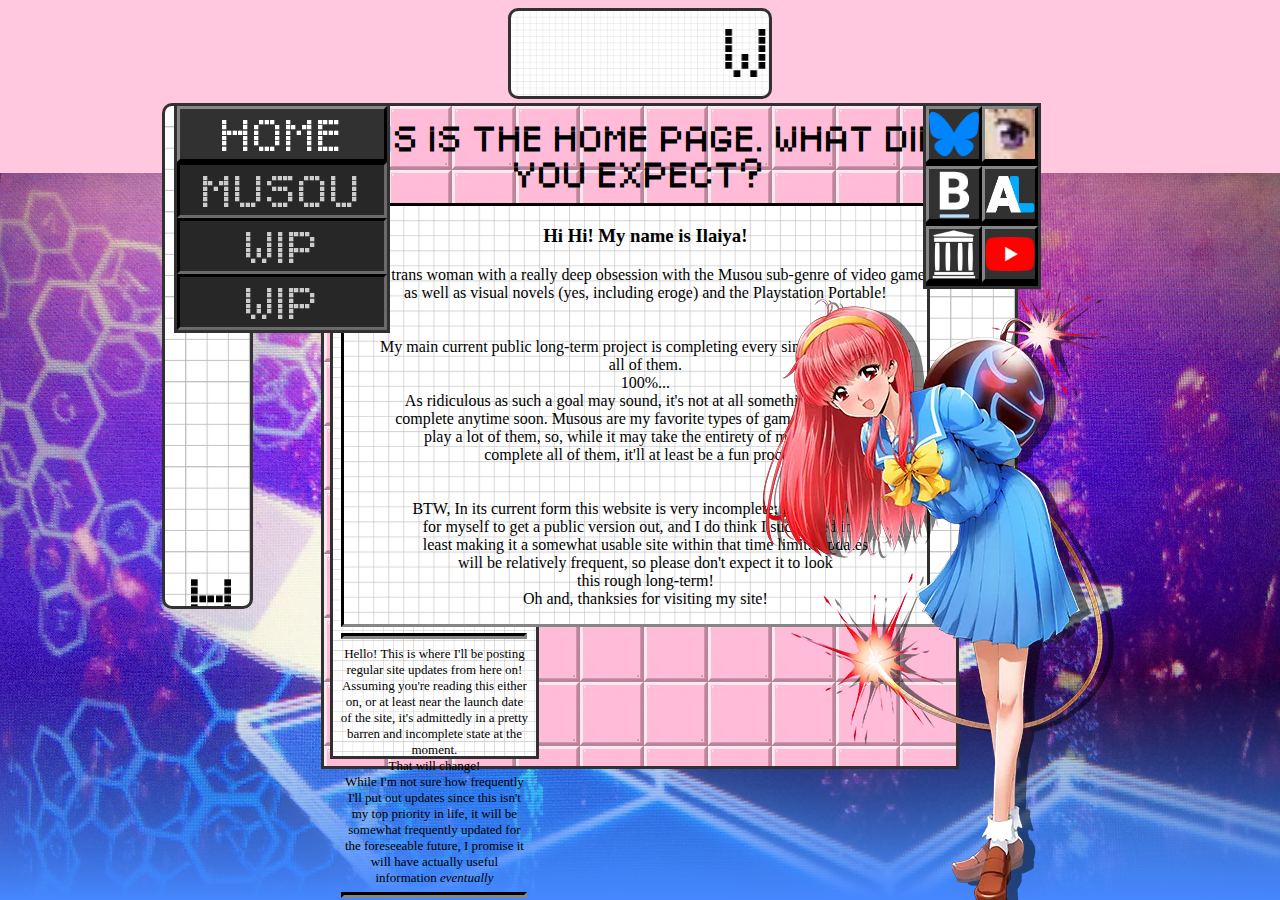
<file: index.html>
<!doctype html>
<html>
    <head>
        <meta charset="utf-8">
        <meta name="author" content="Ilaiya">
        <meta name="description" content="Welcome to my rotting, maggot-infested hive where I speak way too over-verbosely about silly hack & slash video games!">
        <meta name="keywords" content="Musou, Dynasty Warriors, Big Zam, Insect-Human Hybrid Clothing Mending Tutorials, Umineko no Naku Koro ni Episode 3 Banquet of the Golden Witch Spoilers">
        <meta name="viewport" content="width=device-width, initial-scale=1.0">
        <title>Ilaiya Rotting</title>
        <link rel="icon" type="image/ico" href="images/digimon-dot-3ds-vgmuseumcom.ico">
        <link rel="stylesheet" href="css/styles.css">
    </head>

    <body>
        <header>
            <marquee class="marquee" 
            behavior="scroll" 
            direction="left" 
            height="60px" 
            hspace="500px">Warning! Warning! Under Constant Construction! Please Watch Your Step and Make Sure Not to Step on Any Stray Bricks!</marquee>
        </header>

        <main>
            <div class="sidebar"> <!--This is the sidebar and it's content-->
                <ol>
                    <a href="index"><li id="sidebar-active">Home</li></a>
                    <a href="musou"><li>Musou</li></a>
                    <a href="images/magilou.webp"><li>WIP</li></a>
                    <a href="images/magilou.webp"><li>WIP</li></a>
                </ol>
            </div>

            <div class="sidebar-right"> <!--This is the RIGHT sidebar and its content-->
                <ol>
                    <li><a href="https://bsky.app/profile/ilaiyarotted.com" target="_blank"><img src="images/bluesky-icon.webp" width="35px"></a></li>
                    <li><a href="https://backloggd.com/u/Ilaiya/" target="_blank"><img src="images/backloggd-icon.webp" width="35px"></a></li>
                    <li><a href="https://archive.org/details/@ilaiyayaya" target="_blank"><img src="images/internet-archive-icon.webp" width="35px"></a></li>
                    <li><a href="https://vndb.org/u224402/ulist?vnlist=1" target="_blank"><img src="images/vndb-icon.webp" width="35px"></a></li>
                    <li><a href="https://anilist.co/user/Ilaiya/" target="_blank"><img src="images/anilist-icon.webp" width="35px"></a></li>
                    <li><a href="https://www.youtube.com/@Gurren5632" target="_blank"><img src="images/youtube-icon.webp" width="35px"></a></li>
                    <!--<li><a href="https://www.twitch.tv/ilaiyayaya" target="_blank"><img src="images/twitch-icon.webp" width="35px"></a></li>-->
                </ol>
            </div>

            <div class="main-text"> <!--This is just the text in the center are of the site-->
                <h2>This Is The Home Page. What Did You Expect?</h2><!--Make this an image later-->
                <div id="main-text-paragraph-right">
                    <h3>Hi Hi! My name is Ilaiya!</h3>
                    <p>
                        I'm a trans woman with a really deep obsession with the Musou sub-genre of video games, as well as visual novels (yes, including eroge) and the Playstation Portable!
                        <br>
                        <br>
                        <br>
                        My main current public long-term project is completing every single Musou game.
                        <br>
                        all of them.
                        <br>
                        100%...
                        <br>
                        As ridiculous as such a goal may sound, it's not at all something I expect to <br>complete anytime soon. Musous are my favorite types of games, and I already <br>play a lot of them, so, while it may take the entirety of my lifespan to <br>complete all of them, it'll at least be a fun process!
                        <br>
                        <br>
                        <br>
                        BTW, In its current form this website is very incomplete; I set a deadline <br>for myself to get a public version out, and I do think I succeeded in at <br>least making it a somewhat usable site within that time limit. Updates <br>will be relatively frequent, so please don't expect it to look <br>this rough long-term!
                        <br>
                        Oh and, thanksies for visiting my site!
                    </p>
                </div>
                
                <!--<div id="main-text-paragraph-right">
                    <marquee>
                        <a href="https://bsky.app/profile/ilaiya.bsky.social" target="_blank"><img src="images/digimon-dot-3ds-vgmuseumcom.webp"></a>
                    </marquee>
                </div>-->

                <div class="scrollbox"> <!--This is specifically for the scrollbox-->
                    <p>
                        <hr>
                        <!--4/1/2025--> Hello! This is where I'll be posting regular site updates from here on! Assuming you're reading this either on, or at least near the launch date of the site, it's admittedly in a pretty barren and incomplete state at the moment.<br>That will change!<br> While I'm not sure how frequently I'll put out updates since this isn't my top priority in life, it will be somewhat frequently updated for the foreseeable future, I promise it will have actually useful information <em>eventually</em><hr>
                    </p>
                </div>
            </div>

            <div> <!--This is just for the vertical marquees-->
                <marquee class="marqueev" id="marqueevleft" behavior="scroll" direction="up">H<br>O<br>M<br>E<br></marquee>
                <marquee class="marqueev" id="marqueevright" behavior="scroll" direction="up">H<br>O<br>M<br>E<br></marquee>
            </div>

            <img id="bomb" src="images/shiori-fujisaki-bombergirl.webp" alt="shiori fujisaki bombergirl">
        </main>
    </body>
</html>
</file>
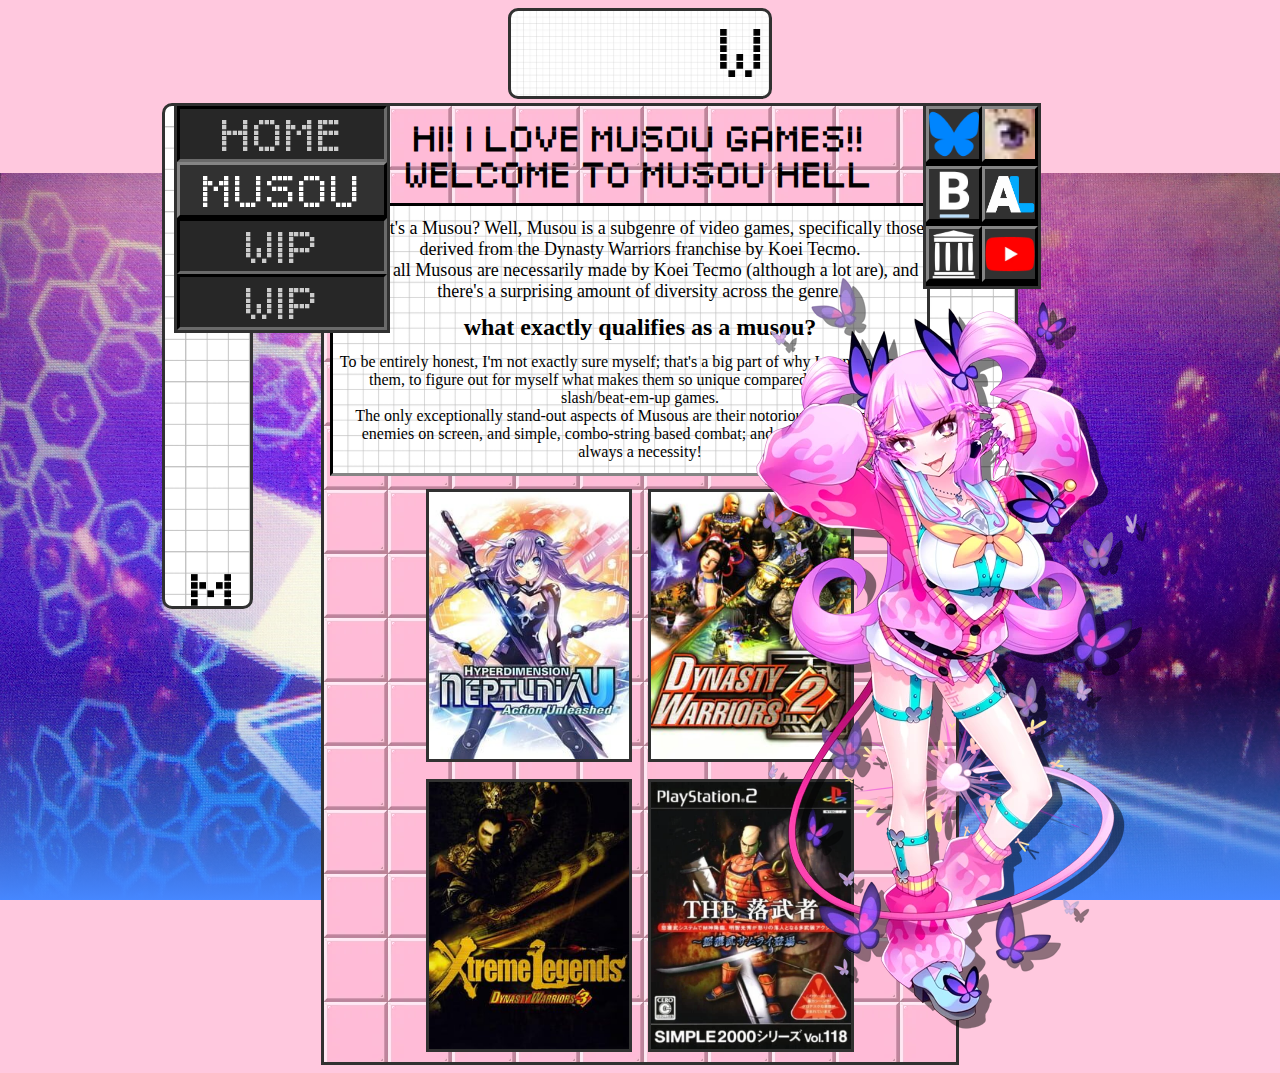
<file: musou.html>
<!doctype html>
<html>
    <head>
        <meta charset="utf-8">
        <meta name="author" content="Ilaiya">
        <meta name="description" content="Welcome to my rotting, maggot-infested hive where I speak way too over-verbosely about silly hack & slash video games!">
        <meta name="keywords" content="Musou, Dynasty Warriors, Big Zam, Insect-Human Hybrid Clothing Mending Tutorials, Umineko no Naku Koro ni Episode 3 Banquet of the Golden Witch Spoilers">
        <meta name="viewport" content="width=device-width, initial-scale=1.0">
        <title>The Musou Pits</title>
        <link rel="icon" type="image/ico" href="images/digimon-dot-3ds-vgmuseumcom.ico">
        <link rel="stylesheet" href="css/styles.css">
    </head>

    <body>
        <header>
            <marquee class="marquee" 
            behavior="scroll" 
            direction="left" 
            height="60px" 
            hspace="500px">Warning! Warning! Under Constant Construction! Please Watch Your Step and Make Sure Not to Step on Any Stray Bricks!</marquee>
        </header>

        <main>
            <div class="sidebar"> <!--This is the sidebar and it's content-->
                <ol>
                    <a href="index"><li>Home</li></a>
                    <a href="musou"><li id="sidebar-active">Musou</li></a>
                    <a href="images/magilou.webp"><li>WIP</li></a>
                    <a href="images/magilou.webp"><li>WIP</li></a>
                </ol>
            </div>

            <div class="sidebar-right"> <!--This is the RIGHT sidebar and its content-->
                <ol>
                    <li><a href="https://bsky.app/profile/ilaiyarotted.com" target="_blank"><img src="images/bluesky-icon.webp" width="35px"></a></li>
                    <li><a href="https://backloggd.com/u/Ilaiya/" target="_blank"><img src="images/backloggd-icon.webp" width="35px"></a></li>
                    <li><a href="https://archive.org/details/@ilaiyayaya" target="_blank"><img src="images/internet-archive-icon.webp" width="35px"></a></li>
                    <li><a href="https://vndb.org/u224402/ulist?vnlist=1" target="_blank"><img src="images/vndb-icon.webp" width="35px"></a></li>
                    <li><a href="https://anilist.co/user/Ilaiya/" target="_blank"><img src="images/anilist-icon.webp" width="35px"></a></li>
                    <li><a href="https://www.youtube.com/@Gurren5632" target="_blank"><img src="images/youtube-icon.webp" width="35px"></a></li>
                    <!--<li><a href="https://www.twitch.tv/ilaiyayaya" target="_blank"><img src="images/twitch-icon.webp" width="35px"></a></li>-->
                </ol>
            </div>

            <div class="main-text"> <!--This is just the text in the center are of the site-->
                <h2>Hi! I Love Musou Games!! Welcome to Musou Hell</h2>
                <div id="main-text-paragraph">
                    <p> What's a Musou? Well, Musou is a subgenre of video games, specifically those derived from the Dynasty Warriors franchise by Koei Tecmo.<br>
                        Not all Musous are necessarily made by Koei Tecmo (although a lot are), and there's a surprising amount of diversity across the genre.
                        <h3>what exactly qualifies as a musou?</h3>
                        To be entirely honest, I'm not exactly sure myself; that's a big part of why I want to play all of them, to figure out for myself what makes them so unique compared to other hack & slash/beat-em-up games.<br>
                        The only exceptionally stand-out aspects of Musous are their notoriously high number of enemies on screen, and simple, combo-string based combat; and even those aren't even always a necessity!
                    </p>
                </div>
                <div class="musou-thumbnail">
                    <a href="images/magilou.webp" target="_blank"><img src="images/musou-neptuniau.webp" alt="Hyperdimension Neptunia U: Action Unleashed"></a></li>
                    <a href="musou-log/dynasty-warriors-2.html"><img src="images/musou-dynastywarriors2.webp" alt="Dynasty Warriors 2"></a></li>
                    <a href="musou-log/dynasty-warriors-3-xtreme-legends.html"><img src="images/musou-dynastywarriors3xl.webp" alt="Dynasty Warriors 3: Xtreme Legends"></a></li>
                    <a href="musou-log/simple2000series-theochimusha.html"><img src="images/musou-theochimusha.webp" alt="Simple 2000 Series Vol. 118: The Ochimusha - Doemu Samurai Toujou"></a></li>
                </div>
            </div>

            <div> <!--This is just for the vertical marquees-->
                <marquee class="marqueev" id="marqueevleft" behavior="scroll" direction="up">M<br>U<br>S<br>O<br>U<br></marquee>
                <marquee class="marqueev" id="marqueevright" behavior="scroll" direction="up">M<br>U<br>S<br>O<br>U<br></marquee>
            </div>

            <img id="bomb" src="images/chiamo-bombergirl.webp" alt="Chiamo Chase Chase Jokers">
        </main>
    </body>
</html>
</file>
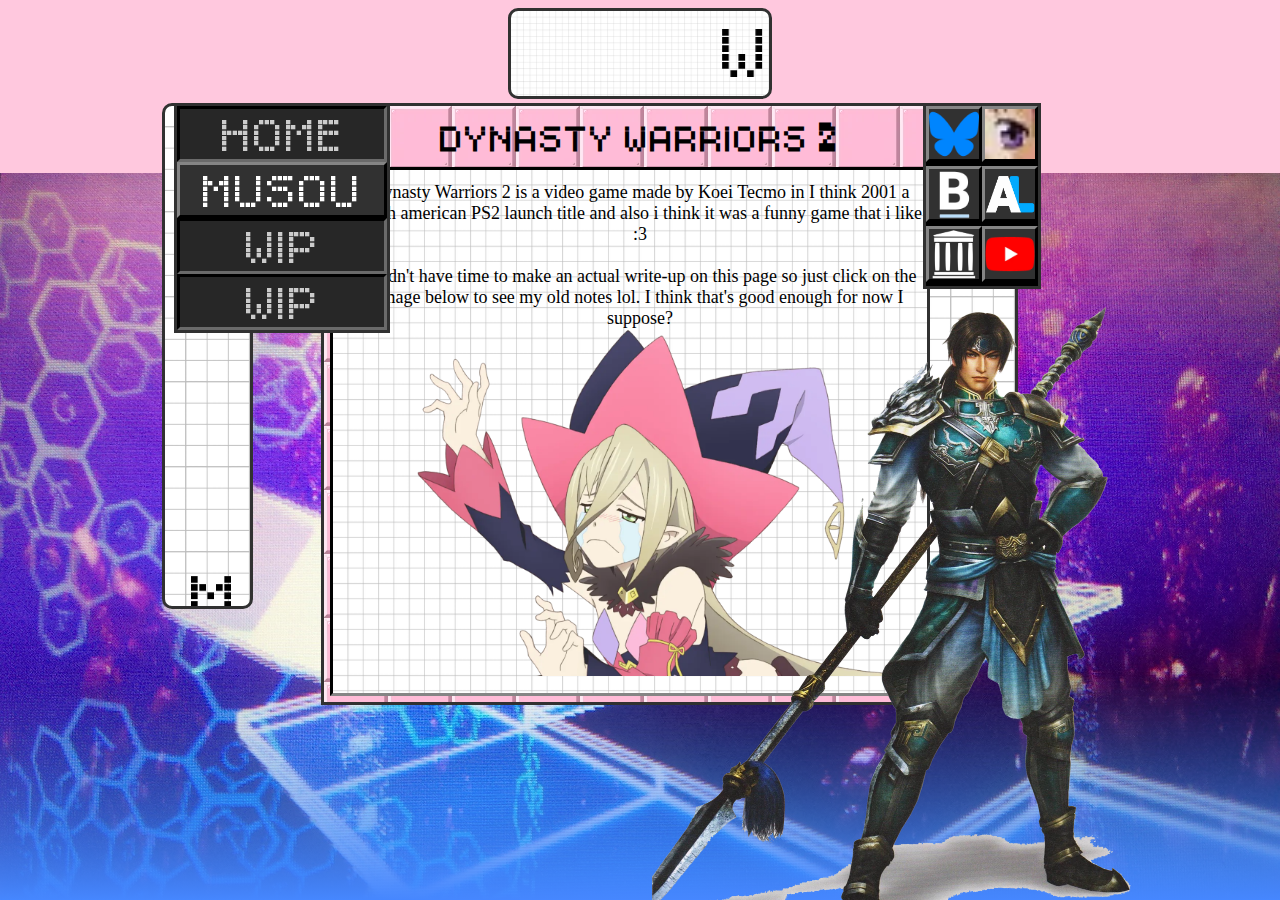
<file: musou-log/dynasty-warriors-2.html>
<!doctype html>
<html>
    <head>
        <meta charset="utf-8">
        <meta name="author" content="Ilaiya">
        <meta name="description" content="Welcome to my rotting, maggot-infested hive where I speak way too over-verbosely about silly hack & slash video games!">
        <meta name="keywords" content="Musou, Dynasty Warriors, Big Zam, Insect-Human Hybrid Clothing Mending Tutorials, Umineko no Naku Koro ni Episode 3 Banquet of the Golden Witch Spoilers">
        <meta name="viewport" content="width=device-width, initial-scale=1.0">
        <title>The Musou Pits: Dynasty Warriors 2</title>
        <link rel="icon" type="image/ico" href="../images/digimon-dot-3ds-vgmuseumcom.ico">
        <link rel="stylesheet" href="../css/styles.css">
    </head>
    
    <body>
        <header>
            <marquee class="marquee" 
            behavior="scroll" 
            direction="left" 
            height="60px" 
            hspace="500px">Warning! Warning! Under Constant Construction! Please Watch Your Step and Make Sure Not to Step on Any Stray Bricks!</marquee>
        </header>

        <main>
            <div class="sidebar"> <!--This is the sidebar and it's content-->
                <ol>
                    <a href="../index"><li>Home</li></a>
                    <a href="../musou"><li id="sidebar-active">Musou</li></a>
                    <a href="../images/magilou.webp"><li>WIP</li></a>
                    <a href="../images/magilou.webp"><li>WIP</li></a>
                </ol>
            </div>
            
            <div class="sidebar-right"> <!--This is the RIGHT sidebar and its content-->
                <ol>
                    <li><a href="https://bsky.app/profile/ilaiyarotted.com" target="_blank"><img src="../images/bluesky-icon.webp" width="35px"></a></li>
                    <li><a href="https://backloggd.com/u/Ilaiya/" target="_blank"><img src="../images/backloggd-icon.webp" width="35px"></a></li>
                    <li><a href="https://archive.org/details/@ilaiyayaya" target="_blank"><img src="../images/internet-archive-icon.webp" width="35px"></a></li>
                    <li><a href="https://vndb.org/u224402/ulist?vnlist=1" target="_blank"><img src="../images/vndb-icon.webp" width="35px"></a></li>
                    <li><a href="https://anilist.co/user/Ilaiya/" target="_blank"><img src="../images/anilist-icon.webp" width="35px"></a></li>
                    <li><a href="https://www.youtube.com/@Gurren5632" target="_blank"><img src="../images/youtube-icon.webp" width="35px"></a></li>
                    <!--<li><a href="https://www.twitch.tv/ilaiyayaya" target="_blank"><img src="../images/twitch-icon.webp" width="35px"></a></li>-->
                </ol>
            </div>

            <div class="main-text"> <!--This is just the text in the center are of the site-->
                <h2>Dynasty Warriors 2</h2>
                <div id="main-text-paragraph">
                    <p>Dynasty Warriors 2 is a video game made by Koei Tecmo in I think 2001 a north american PS2 launch title and also i think it was a funny game that i like :3<br>
                        <br>
                        I didn't have time to make an actual write-up on this page so just click on the image below to see my old notes lol. I think that's good enough for now I suppose?
                        <br>
                        <a href="https://docs.google.com/document/d/e/2PACX-1vQ0xcW0bXkjYeR5hLIO0y9Amz0auYKD3Q6vTmDkn4dme572BTUr43zYMuhYbnnefFgqNcEU-gS0RWOj/pub" target="_blank"><img src="../images/magilou.webp" width="500px"></a>
                    </p>
                </div>
            </div>

            <div> <!--This is just for the vertical marquees-->
                <marquee class="marqueev" id="marqueevleft" behavior="scroll" direction="up">M<br>U<br>S<br>O<br>U<br></marquee>
                <marquee class="marqueev" id="marqueevright" behavior="scroll" direction="up">M<br>U<br>S<br>O<br>U<br></marquee>
            </div>

            <img id="bomb" src="../images/zhao-yun-dw-placeholder.webp" alt="Zhao Yun Dynasty Warriors (This is not his DW2 render I could not be fucked to find a correct render in time)">
        </main>
    </body>
</html>
</file>
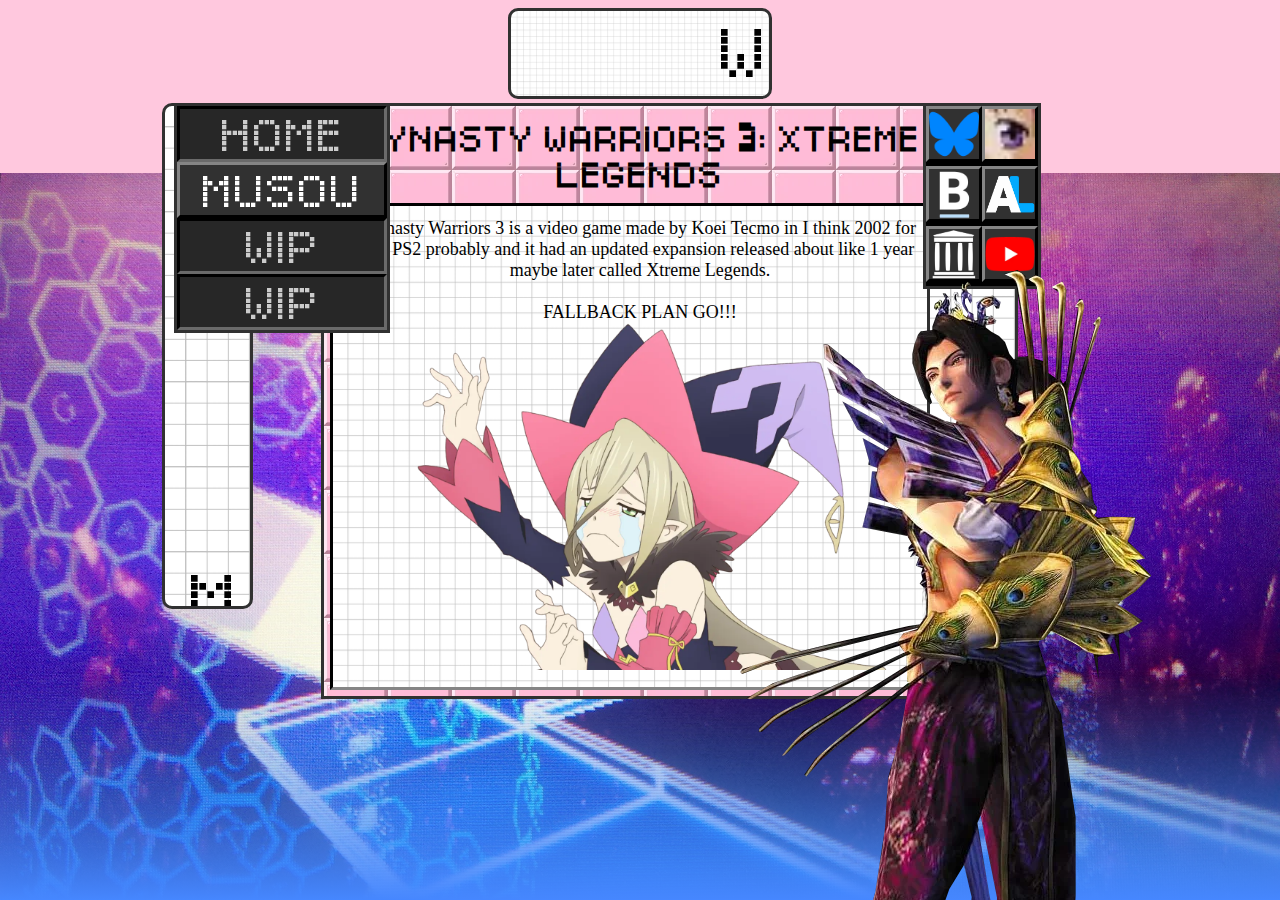
<file: musou-log/dynasty-warriors-3-xtreme-legends.html>
<!doctype html>
<html>
    <head>
        <meta charset="utf-8">
        <meta name="author" content="Ilaiya">
        <meta name="description" content="Welcome to my rotting, maggot-infested hive where I speak way too over-verbosely about silly hack & slash video games!">
        <meta name="keywords" content="Musou, Dynasty Warriors, Big Zam, Insect-Human Hybrid Clothing Mending Tutorials, Umineko no Naku Koro ni Episode 3 Banquet of the Golden Witch Spoilers">
        <meta name="viewport" content="width=device-width, initial-scale=1.0">
        <title>The Musou Pits: Dynasty Warriors 2</title>
        <link rel="icon" type="image/ico" href="../images/digimon-dot-3ds-vgmuseumcom.ico">
        <link rel="stylesheet" href="../css/styles.css">
    </head>
    
    <body>
        <header>
            <marquee class="marquee" 
            behavior="scroll" 
            direction="left" 
            height="60px" 
            hspace="500px">Warning! Warning! Under Constant Construction! Please Watch Your Step and Make Sure Not to Step on Any Stray Bricks!</marquee>
        </header>

        <main>
            <div class="sidebar"> <!--This is the sidebar and it's content-->
                <ol>
                    <a href="../index"><li>Home</li></a>
                    <a href="../musou"><li id="sidebar-active">Musou</li></a>
                    <a href="../images/magilou.webp"><li>WIP</li></a>
                    <a href="../images/magilou.webp"><li>WIP</li></a>
                </ol>
            </div>
            
            <div class="sidebar-right"> <!--This is the RIGHT sidebar and its content-->
                <ol>
                    <li><a href="https://bsky.app/profile/ilaiyarotted.com" target="_blank"><img src="../images/bluesky-icon.webp" width="35px"></a></li>
                    <li><a href="https://backloggd.com/u/Ilaiya/" target="_blank"><img src="../images/backloggd-icon.webp" width="35px"></a></li>
                    <li><a href="https://archive.org/details/@ilaiyayaya" target="_blank"><img src="../images/internet-archive-icon.webp" width="35px"></a></li>
                    <li><a href="https://vndb.org/u224402/ulist?vnlist=1" target="_blank"><img src="../images/vndb-icon.webp" width="35px"></a></li>
                    <li><a href="https://anilist.co/user/Ilaiya/" target="_blank"><img src="../images/anilist-icon.webp" width="35px"></a></li>
                    <li><a href="https://www.youtube.com/@Gurren5632" target="_blank"><img src="../images/youtube-icon.webp" width="35px"></a></li>
                    <!--<li><a href="https://www.twitch.tv/ilaiyayaya" target="_blank"><img src="../images/twitch-icon.webp" width="35px"></a></li>-->
                </ol>
            </div>

            <div class="main-text"> <!--This is just the text in the center are of the site-->
                <h2>Dynasty Warriors 3: Xtreme Legends</h2>
                <div id="main-text-paragraph">
                    <p>Dynasty Warriors 3 is a video game made by Koei Tecmo in I think 2002 for the PS2 probably and it had an updated expansion released about like 1 year maybe later called Xtreme Legends.<br>
                        <br>
                        FALLBACK PLAN GO!!!
                        <br>
                        <a href="https://docs.google.com/document/d/e/2PACX-1vTRwc0Km0TgKhJeQvasprECum-w7ZJ5GJtQypp0wbb6nIR7X_xJQa24baukQUzOcng7mfKzfOvDlsUF/pub" target="_blank"><img src="../images/magilou.webp" width="500px"></a>
                    </p>
                </div>
            </div>

            <div> <!--This is just for the vertical marquees-->
                <marquee class="marqueev" id="marqueevleft" behavior="scroll" direction="up">M<br>U<br>S<br>O<br>U<br></marquee>
                <marquee class="marqueev" id="marqueevright" behavior="scroll" direction="up">M<br>U<br>S<br>O<br>U<br></marquee>
            </div>

            <img id="bomb" src="../images/zhang-he-dw3.webp" alt="Zhang He Dynasty Warriors 3">
        </main>
    </body>
</html>
</file>
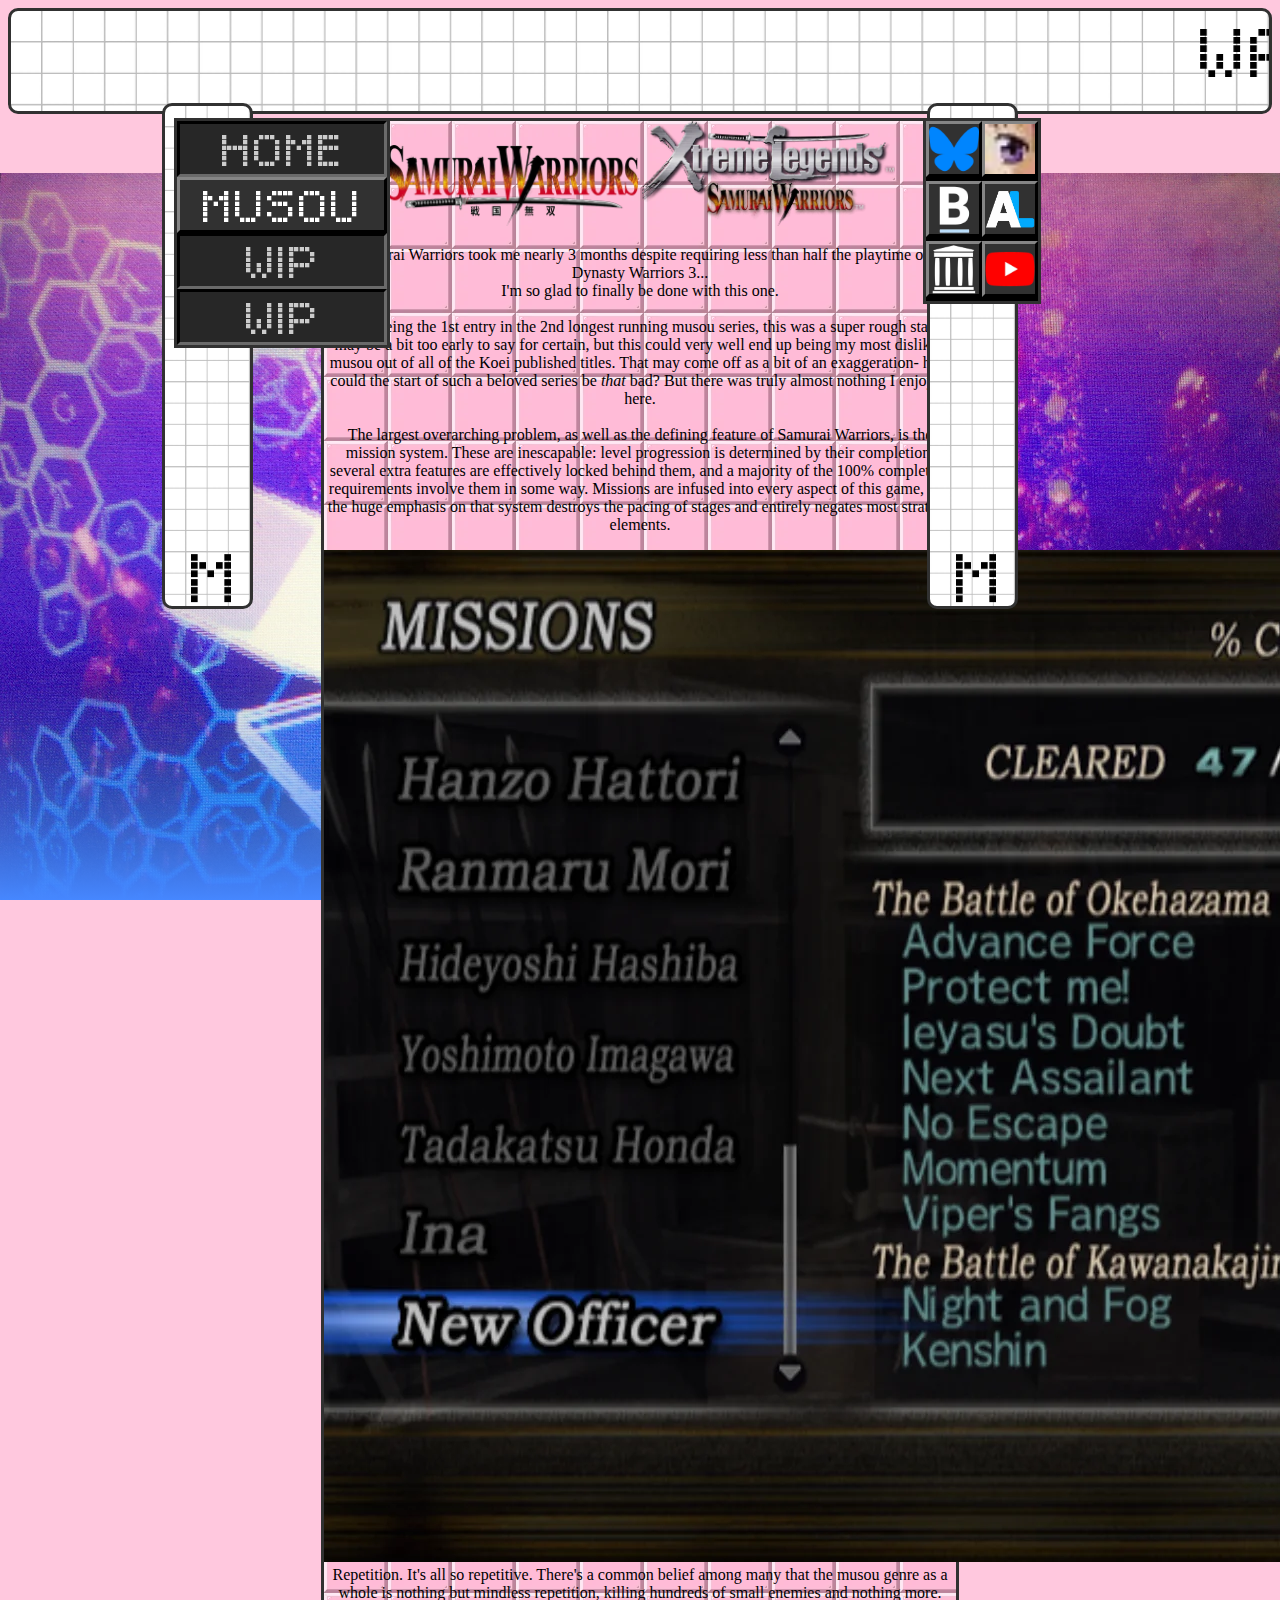
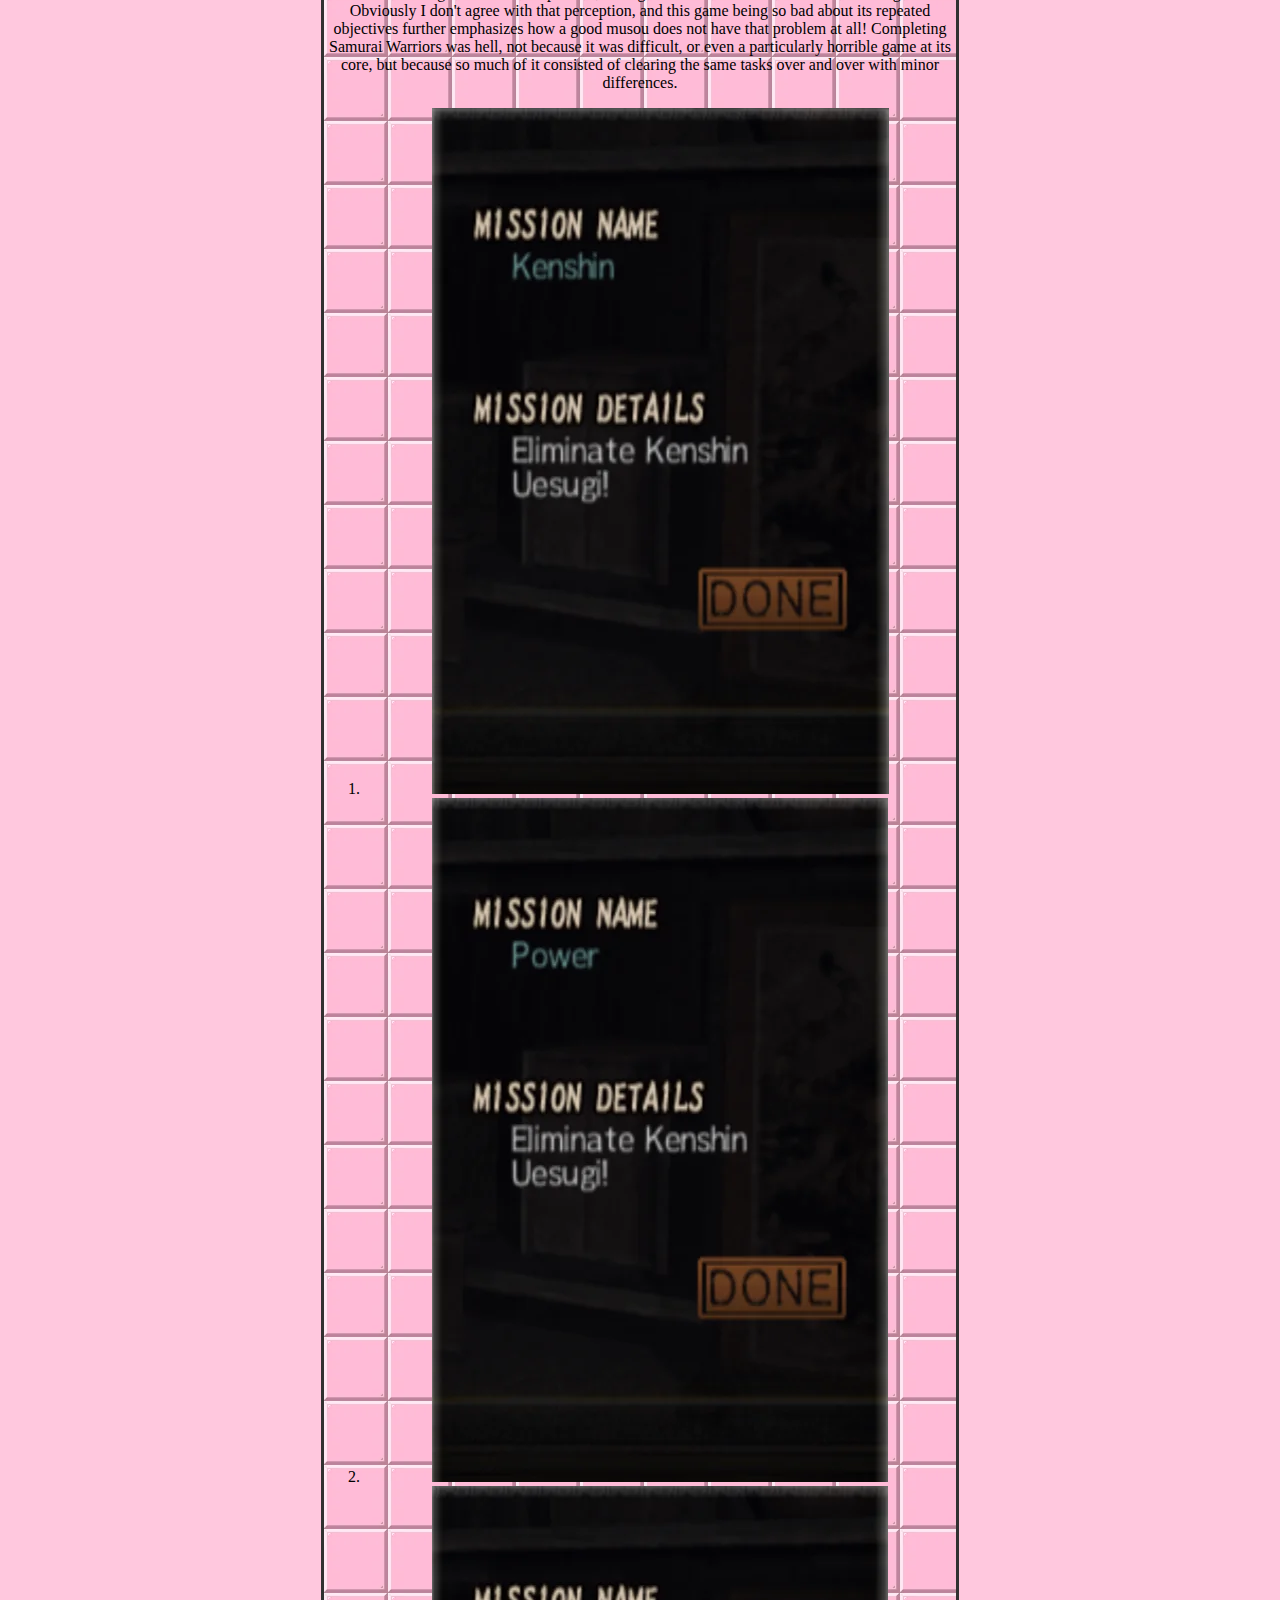
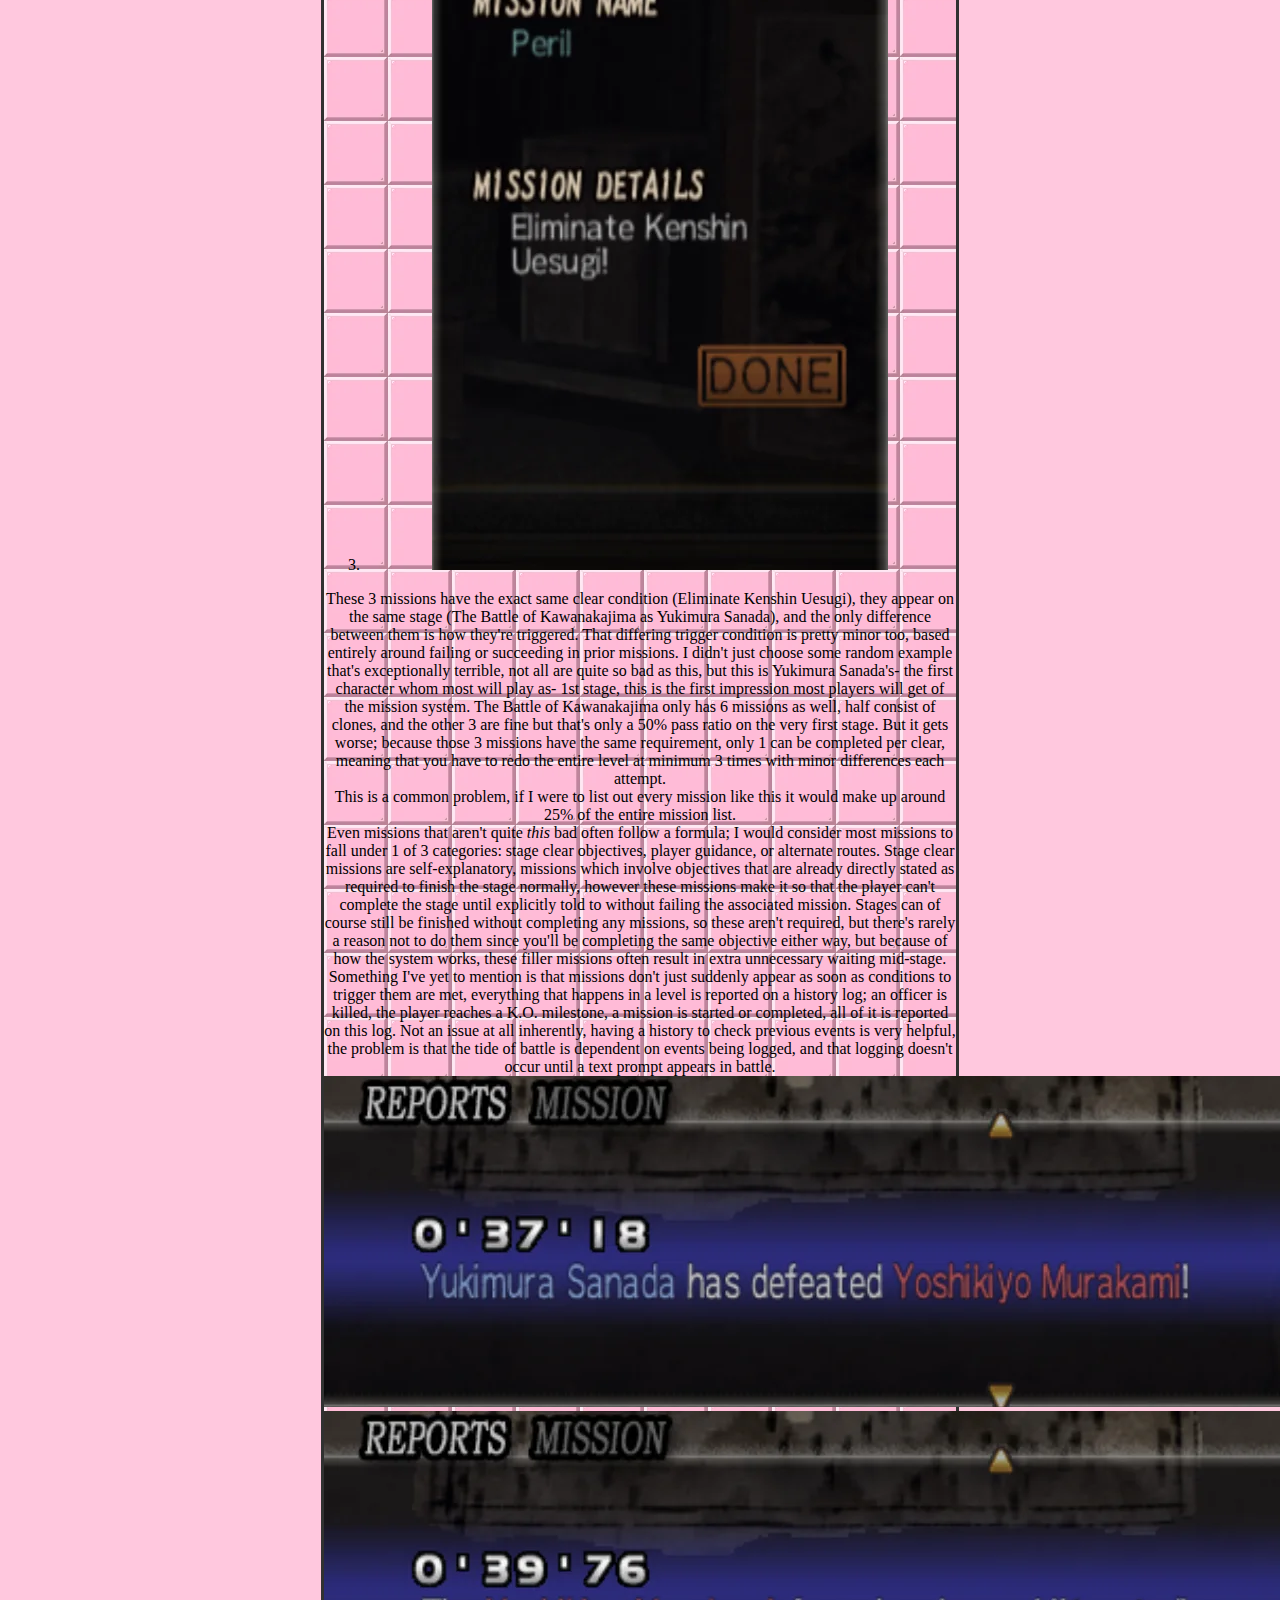
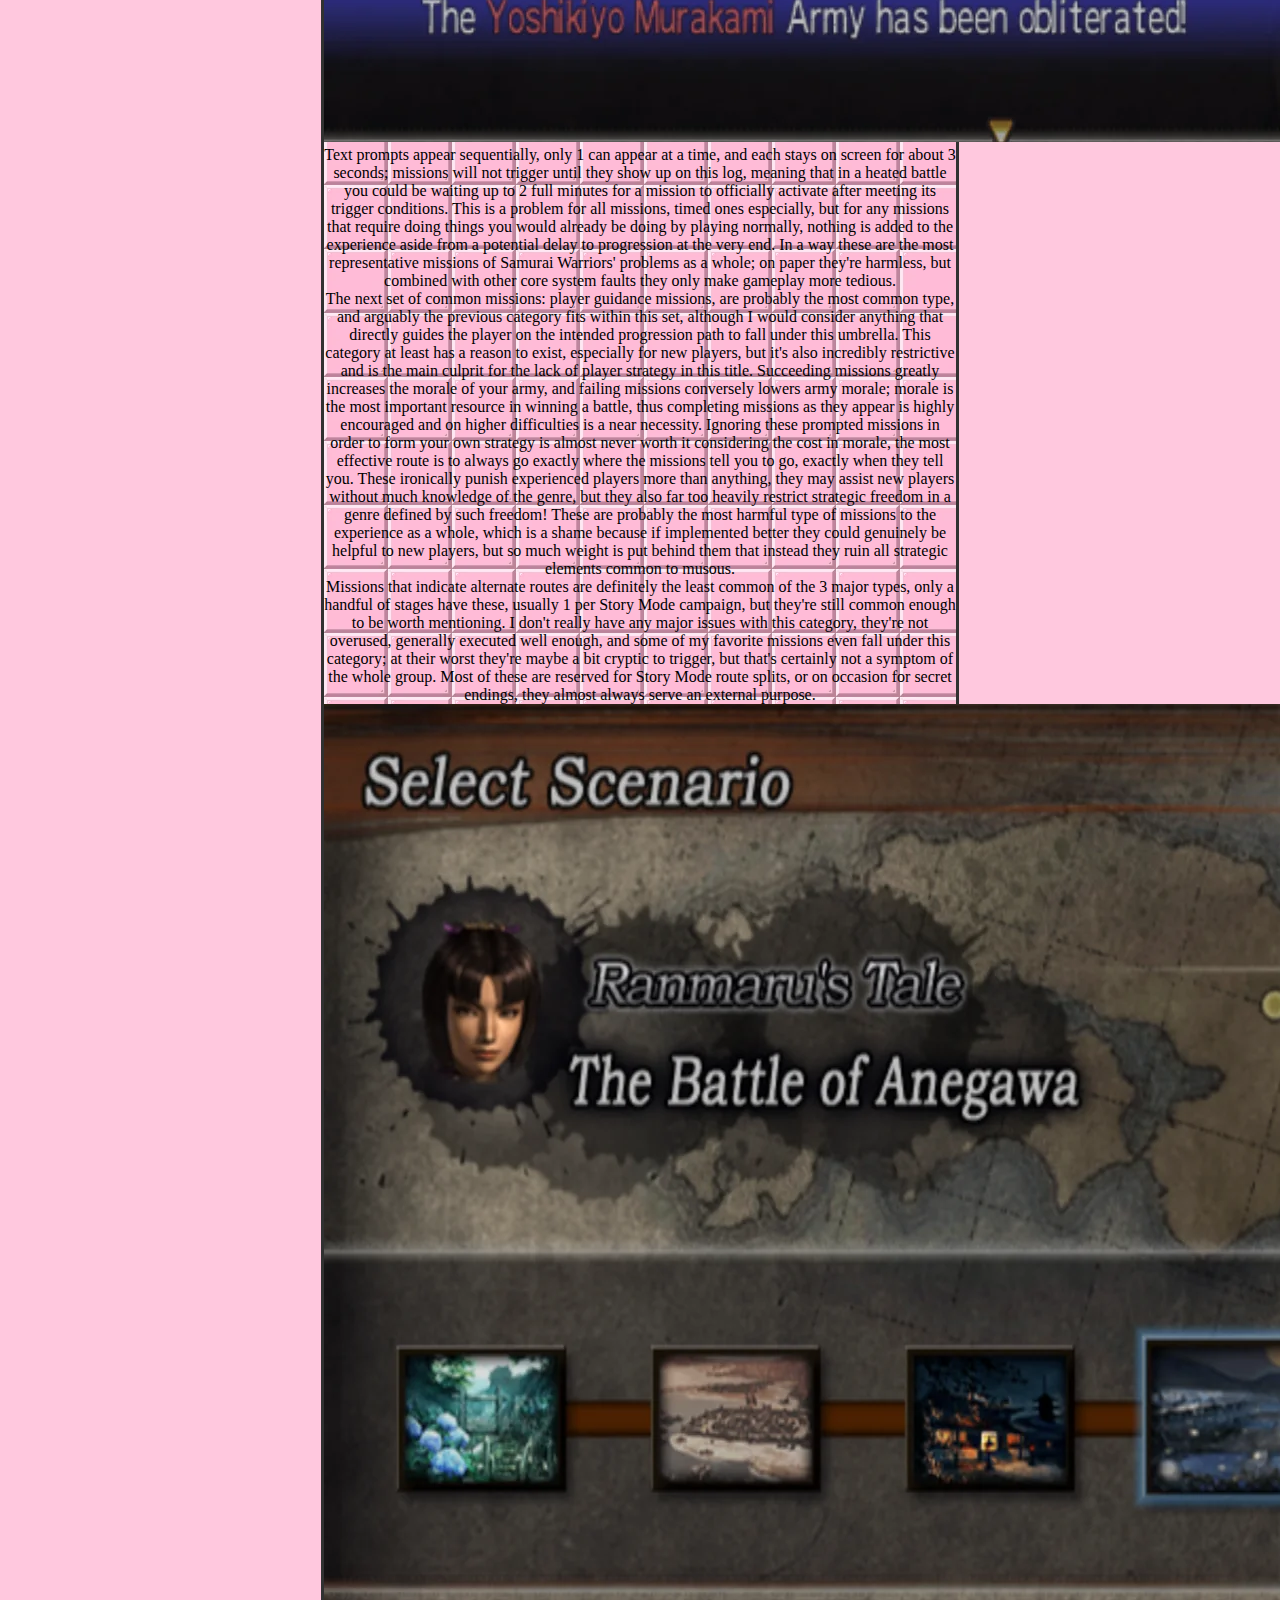
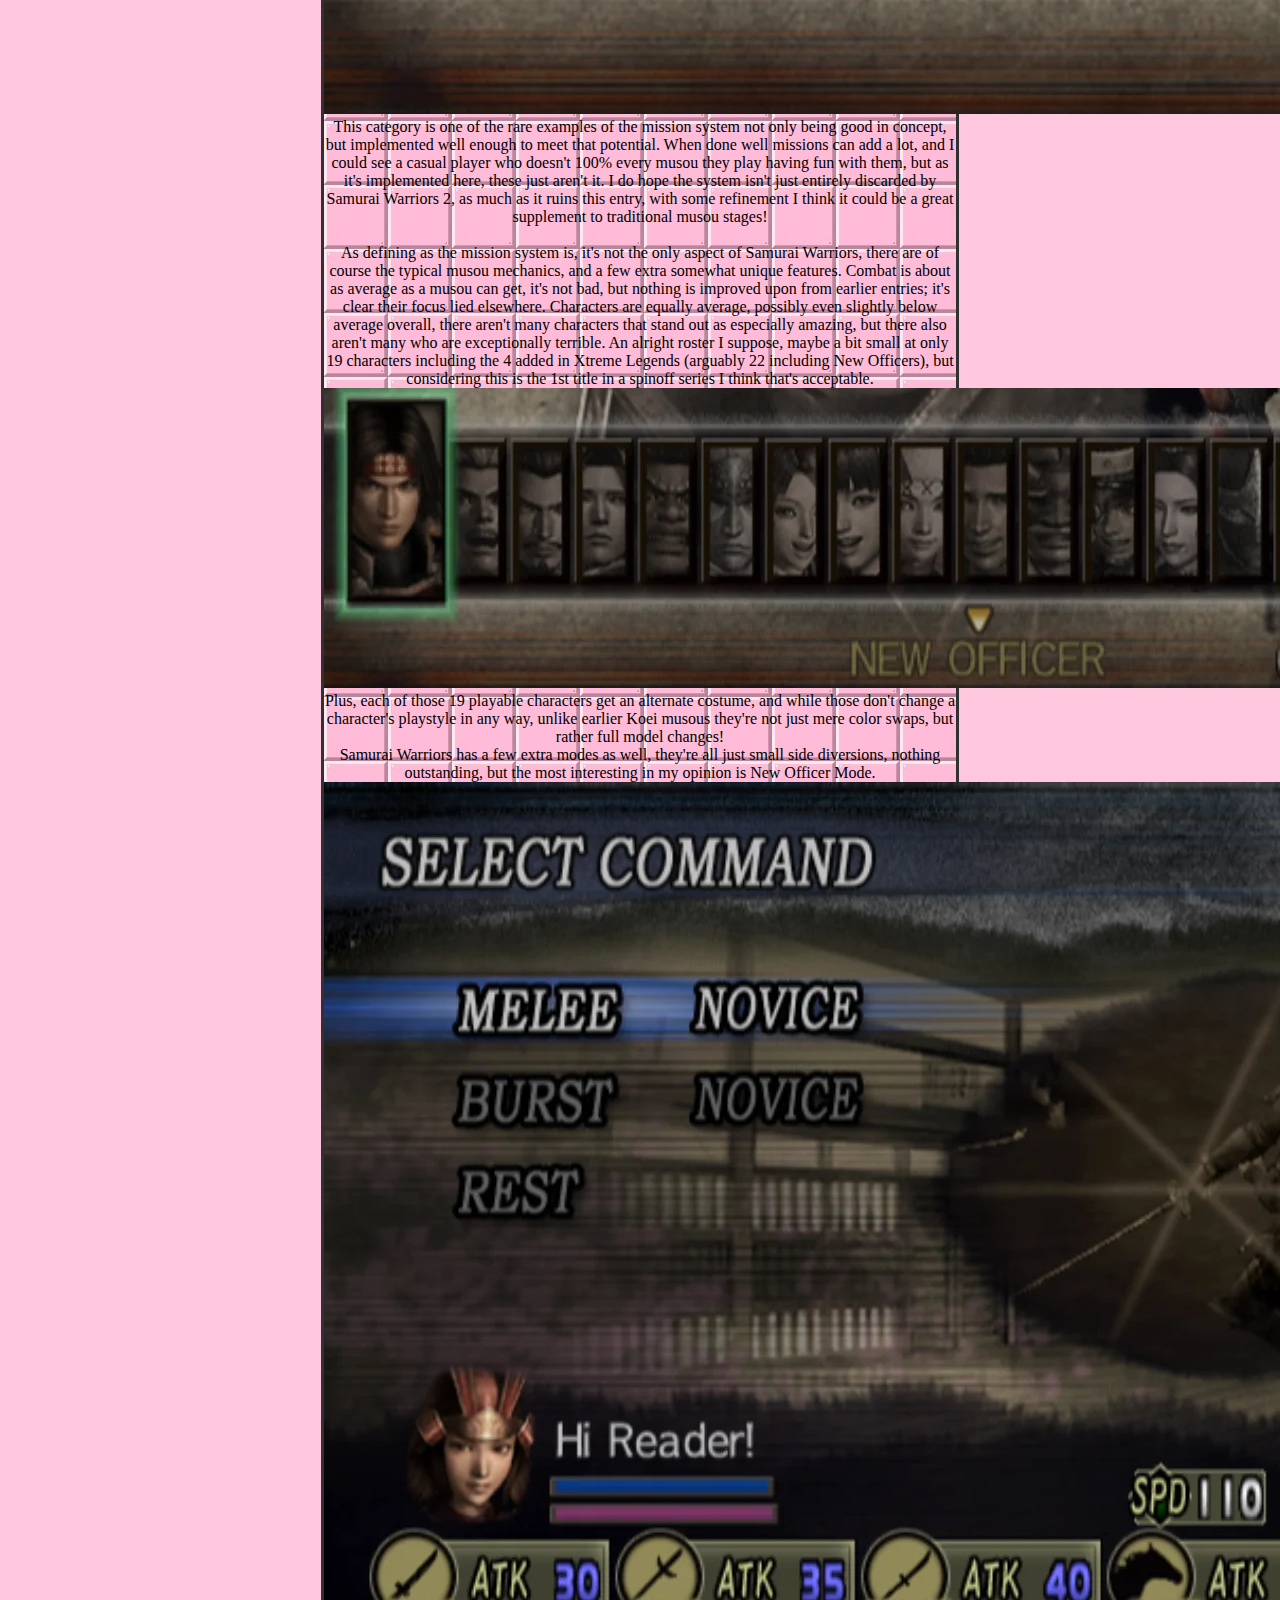
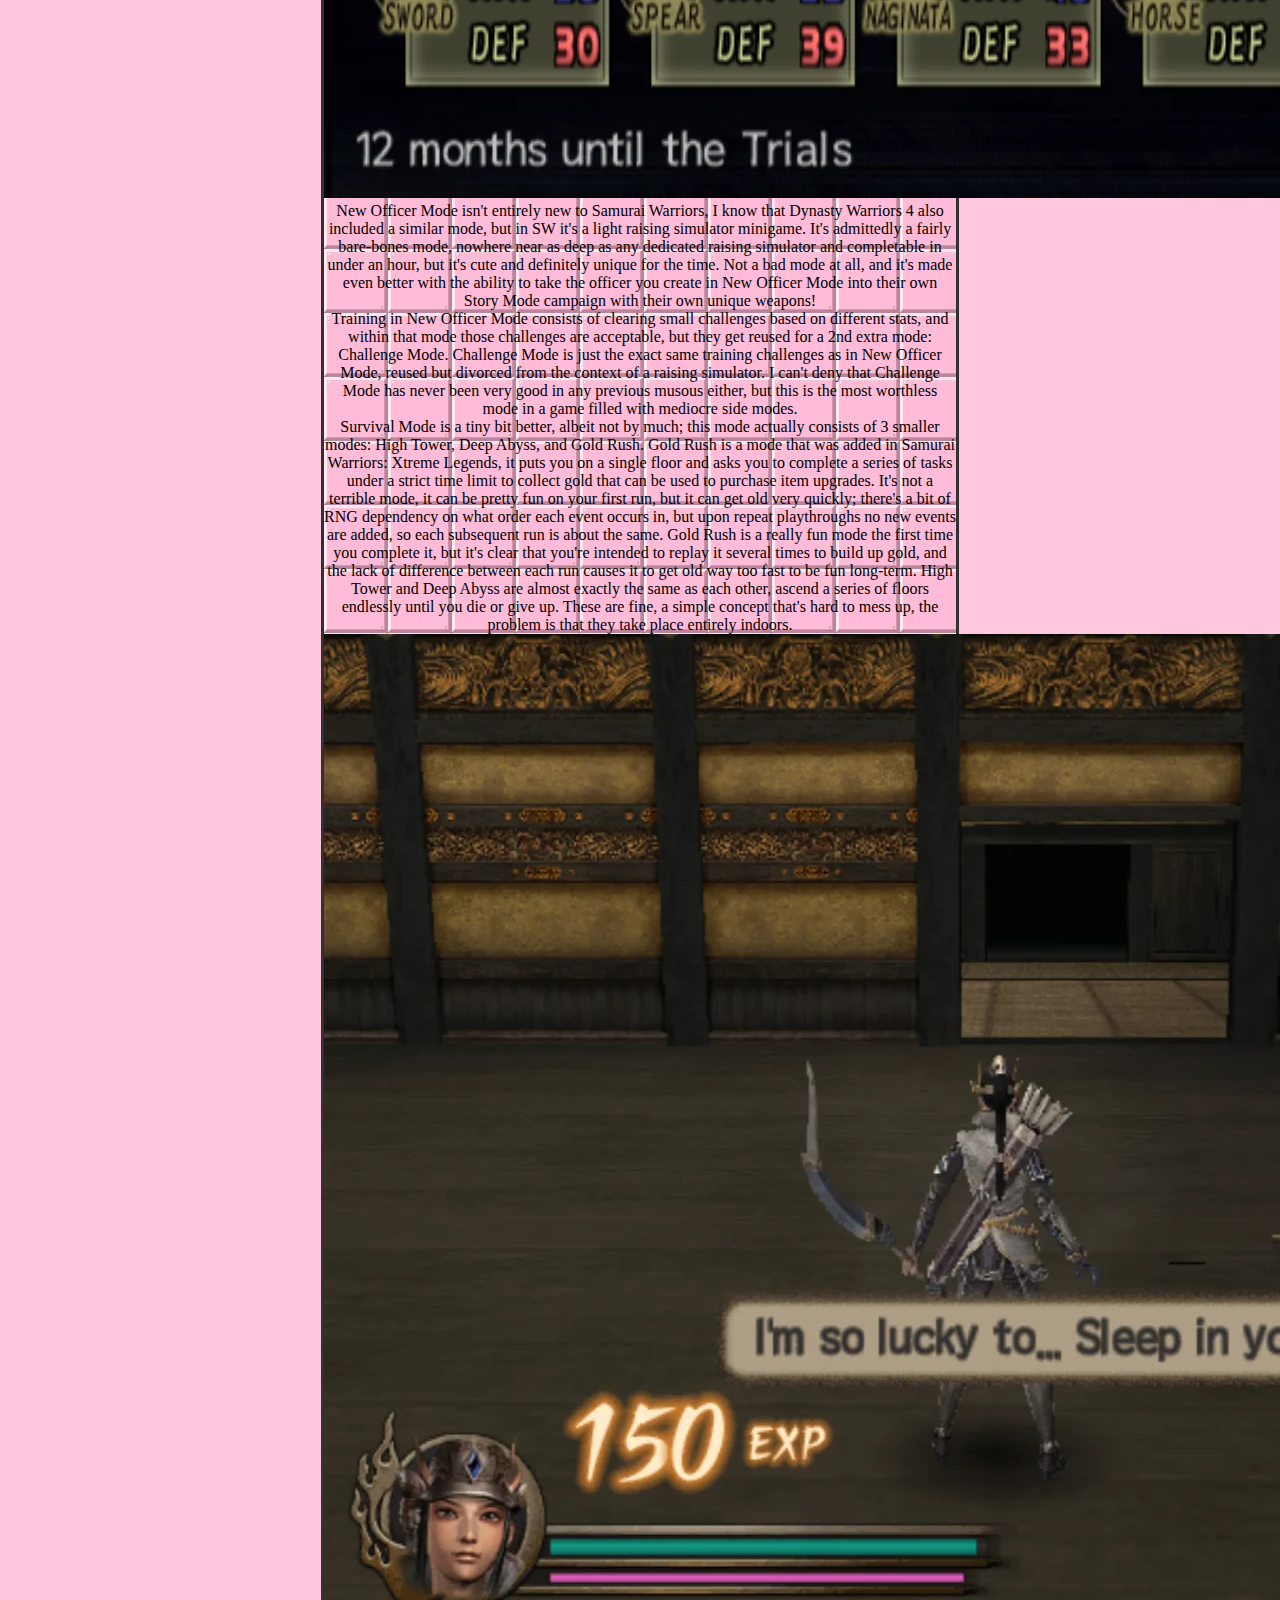
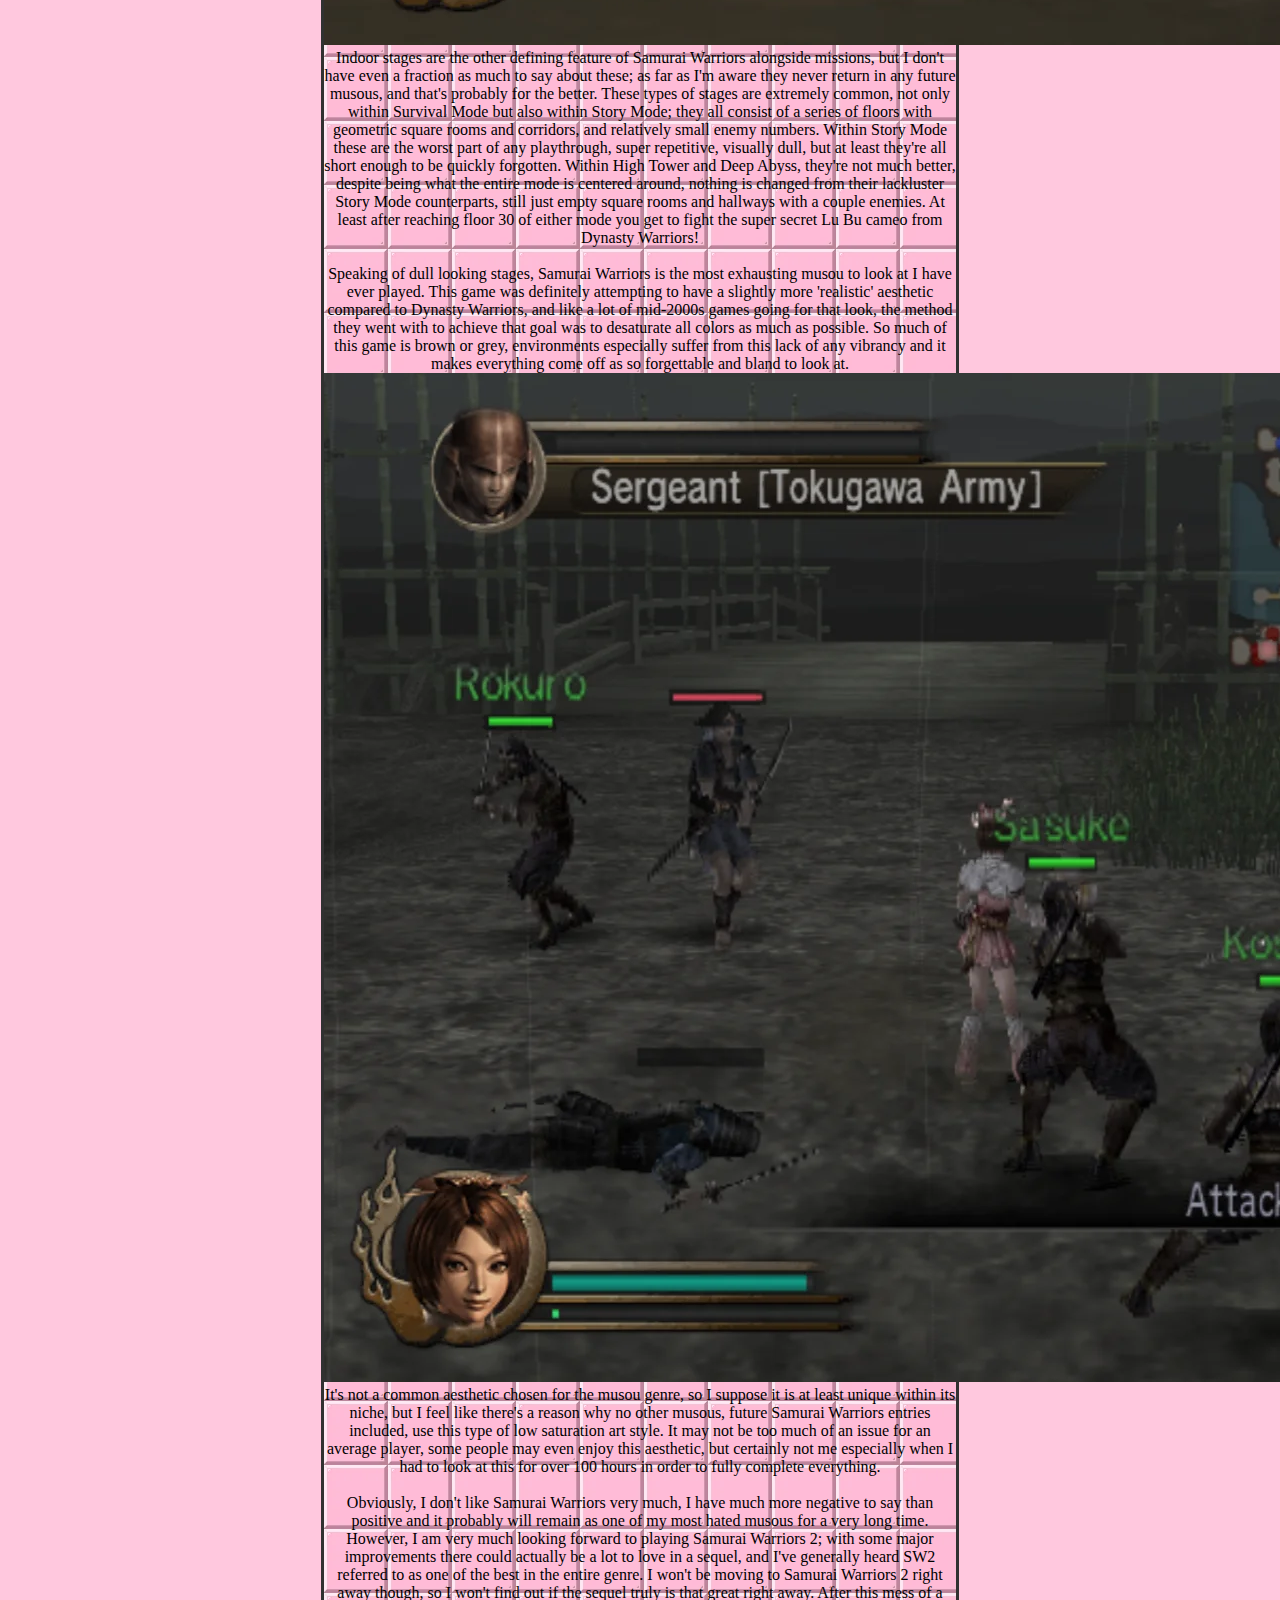
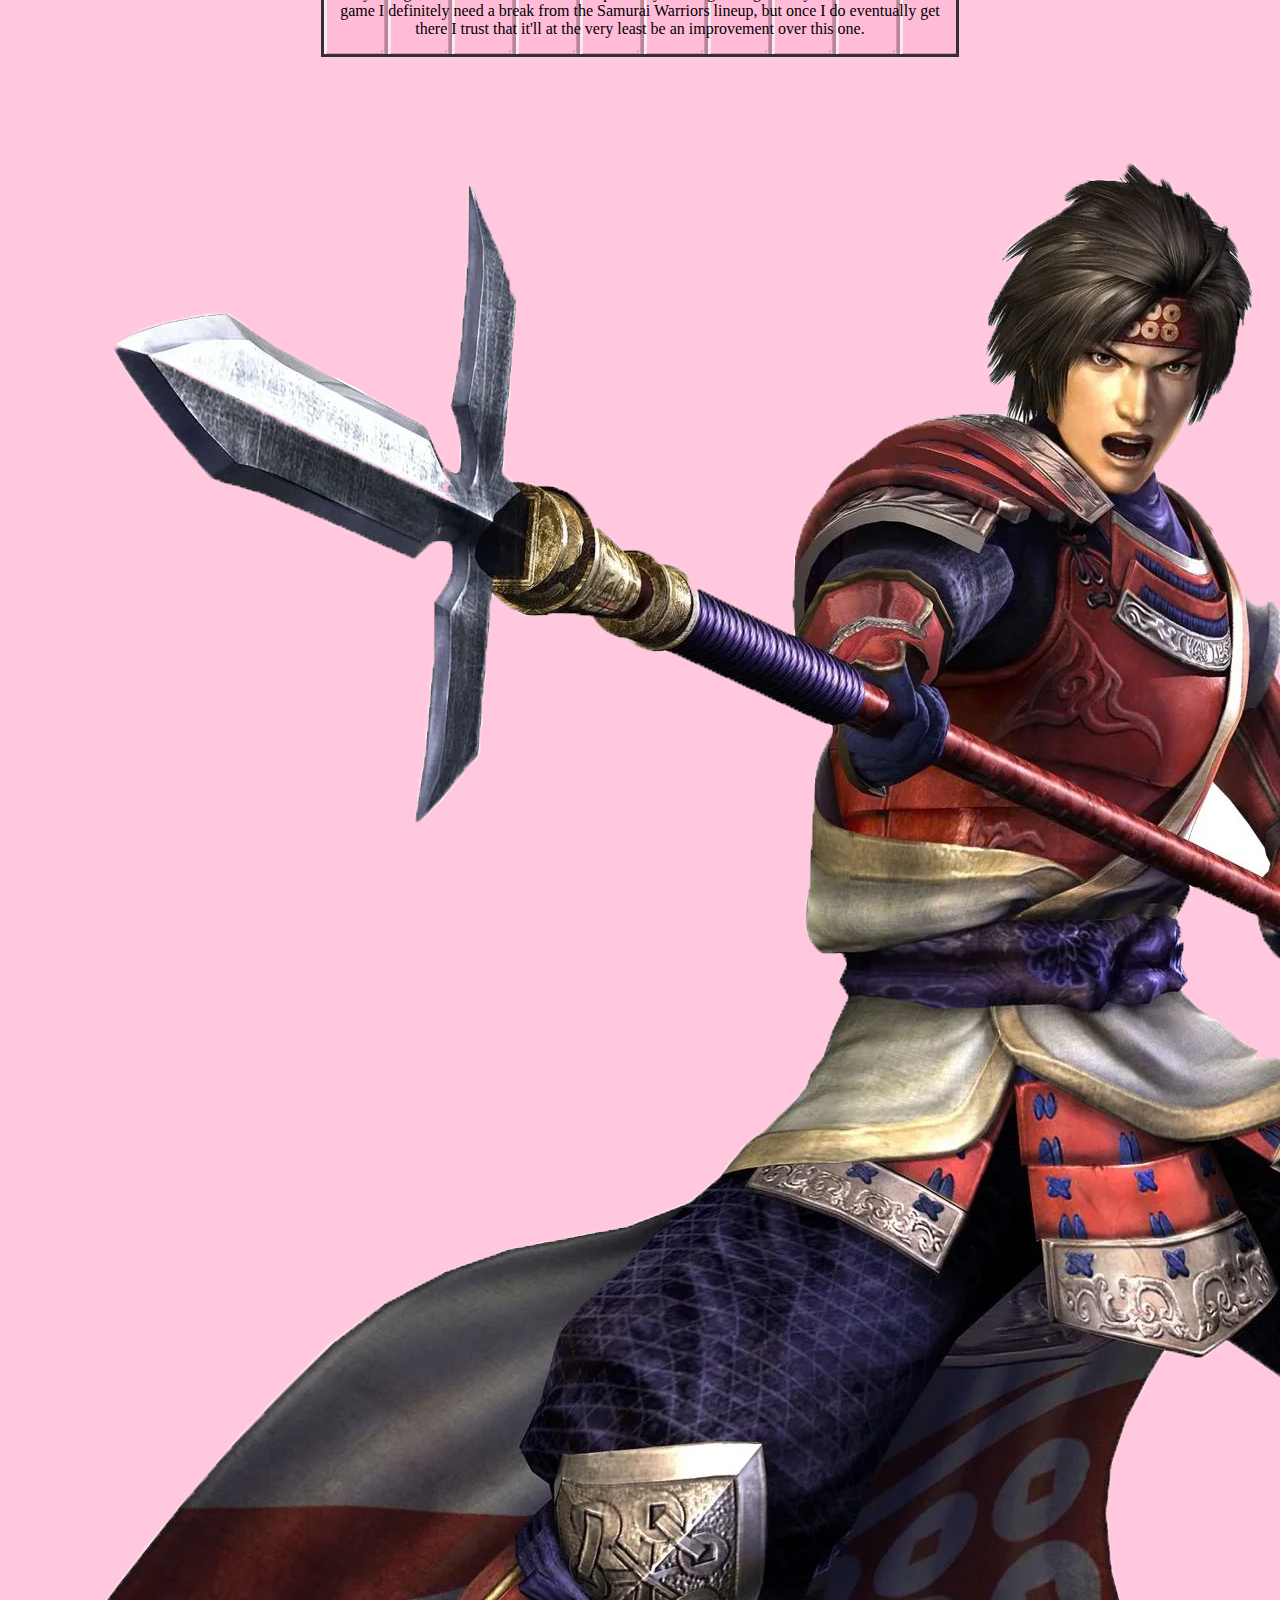
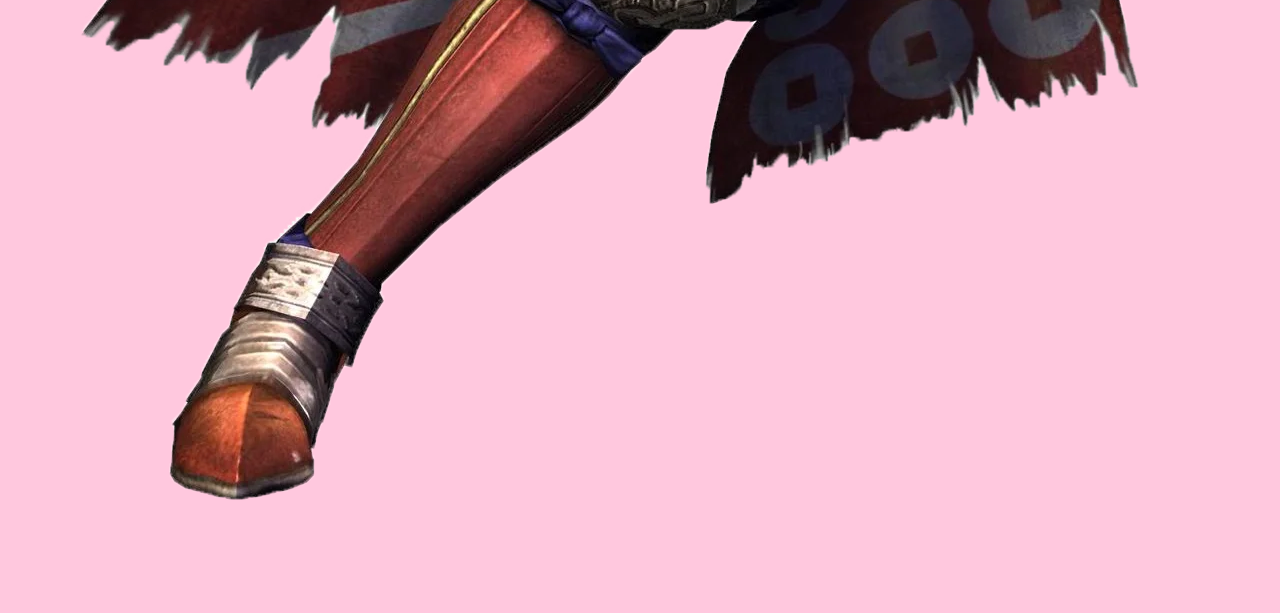
<file: musou-log/samurai-warriors-xtreme-legends.html>
<!doctype html>
<html>
    <head>
        <meta charset="utf-8">
        <meta name="author" content="Ilaiya">
        <meta name="description" content="Welcome to my rotting, maggot-infested hive where I speak way too over-verbosely about silly hack & slash video games!">
        <meta name="keywords" content="Musou, Dynasty Warriors, Big Zam, Insect-Human Hybrid Clothing Mending Tutorials, Umineko no Naku Koro ni Episode 3 Banquet of the Golden Witch Spoilers">
        <meta name="viewport" content="width=device-width, initial-scale=1.0">
        <title>The Musou Pits: Samurai Warriors: Xtreme Legends</title>
        <link rel="icon" type="image/ico" href="../images/digimon-dot-3ds-vgmuseumcom.ico">
        <link rel="stylesheet" href="../css/styles.css">
    </head>
    
    <body>
        <header>
            <marquee class="marquee" 
            behavior="scroll" 
            direction="left">Warning! Warning! Under Constant Construction! Please Watch Your Step and Make Sure Not to Step on Any Stray Bricks!</marquee>
        </header>

        <main>
            <div class="sidebar"> <!--This is the sidebar and it's content-->
                <ol>
                    <a href="../index"><li>Home</li></a>
                    <a href="../musou"><li id="sidebar-active">Musou</li></a>
                    <a href="../images/magilou.webp"><li>WIP</li></a>
                    <a href="../images/magilou.webp"><li>WIP</li></a>
                </ol>
            </div>
            
            <div class="sidebar-right"> <!--This is the RIGHT sidebar and its content-->
                <ol>
                    <li><a href="https://bsky.app/profile/ilaiyarotted.com" target="_blank"><img src="../images/bluesky-icon.webp" width="35px"></a></li>
                    <li><a href="https://backloggd.com/u/Ilaiya/" target="_blank"><img src="../images/backloggd-icon.webp" width="35px"></a></li>
                    <li><a href="https://archive.org/details/@ilaiyayaya" target="_blank"><img src="../images/internet-archive-icon.webp" width="35px"></a></li>
                    <li><a href="https://vndb.org/u224402/ulist?vnlist=1" target="_blank"><img src="../images/vndb-icon.webp" width="35px"></a></li>
                    <li><a href="https://anilist.co/user/Ilaiya/" target="_blank"><img src="../images/anilist-icon.webp" width="35px"></a></li>
                    <li><a href="https://www.youtube.com/@Gurren5632" target="_blank"><img src="../images/youtube-icon.webp" width="35px"></a></li>
                    <!--<li><a href="https://www.twitch.tv/ilaiyayaya" target="_blank"><img src="../images/twitch-icon.webp" width="35px"></a></li>-->
                </ol>
            </div>

            <div class="main-text"> <!--This is just the text in the center are of the site-->
                <div class="logo">
                    <img src="../images/musou-logos/sw-logo.webp" width="40%">
                    <img src="../images/musou-logos/swxl-logo.webp" width="40%">
                </div>

                <div class="main-text-paragraph">
                    <p>Samurai Warriors took me nearly 3 months despite requiring less than half the playtime of Dynasty Warriors 3...<br>
                        I'm so glad to finally be done with this one.<br>
                        <br>
                        Despite being the 1st entry in the 2nd longest running musou series, this was a super rough start.
                        It may be a bit too early to say for certain, but this could very well end up being my most disliked musou out of all of the Koei published titles.
                        That may come off as a bit of an exaggeration- how could the start of such a beloved series be <em>that</em> bad? But there was truly almost nothing I enjoyed here.<br>
                        <br>
                        The largest overarching problem, as well as the defining feature of Samurai Warriors, is the mission system.
                        These are inescapable: level progression is determined by their completion, several extra features are effectively locked behind them, and a majority of the 100% completion requirements involve them in some way.
                        Missions are infused into every aspect of this game, and the huge emphasis on that system destroys the pacing of stages and entirely negates most strategy elements.
                            <div class="medium-large-img"><img src="../images/samurai-warriors-images/missions-list.webp" alt="Samurai Warriors mission list with a 100% completion percentage and the cursor selected onto 'New Officer'"></div>
                        Repetition. It's all so repetitive. 
                        There's a common belief among many that the musou genre as a whole is nothing but mindless repetition, killing hundreds of small enemies and nothing more. 
                        Obviously I don't agree with that perception, and this game being so bad about its repeated objectives further emphasizes how a good musou does not have that problem at all! 
                        Completing Samurai Warriors was hell, not because it was difficult, or even a particularly horrible game at its core, but because so much of it consisted of clearing the same tasks over and over with minor differences. 
                            <div class="side-by-side-img" id="side-by-side-column-3">
                                <ol>
                                    <li><img src="../images/samurai-warriors-images/mission-repeat-1.webp" alt="Mission Name: 'Kenshin', Mission Details: Eliminate Kenshin Uesugi"></li>
                                    <li><img src="../images/samurai-warriors-images/mission-repeat-2.webp" alt="Mission Name: 'Power', Mission Details: Eliminate Kenshin Uesugi"></li>
                                    <li><img src="../images/samurai-warriors-images/mission-repeat-3.webp" alt="Mission Name: 'Peril', Mission Details: Eliminate Kenshin Uesugi"></li>
                                </ol>
                            </div>
                        These 3 missions have the exact same clear condition (Eliminate Kenshin Uesugi), they appear on the same stage (The Battle of Kawanakajima as Yukimura Sanada), and the only difference between them is how they're triggered.
                        That differing trigger condition is pretty minor too, based entirely around failing or succeeding in prior missions. 
                        I didn't just choose some random example that's exceptionally terrible, not all are quite so bad as this, but this is Yukimura Sanada's- the first character whom most will play as- 1st stage, this is the first impression most players will get of the mission system. 
                        The Battle of Kawanakajima only has 6 missions as well, half consist of clones, and the other 3 are fine but that's only a 50% pass ratio on the very first stage. 
                        But it gets worse; because those 3 missions have the same requirement, only 1 can be completed per clear, meaning that you have to redo the entire level at minimum 3 times with minor differences each attempt.<br>
                        This is a common problem, if I were to list out every mission like this it would make up around 25% of the entire mission list.<br>
                        Even missions that aren't quite <em>this</em> bad often follow a formula; I would consider most missions to fall under 1 of 3 categories: stage clear objectives, player guidance, or alternate routes. 
                        Stage clear missions are self-explanatory, missions which involve objectives that are already directly stated as required to finish the stage normally, however these missions make it so that the player can't complete the stage until explicitly told to without failing the associated mission.
                        Stages can of course still be finished without completing any missions, so these aren't required, but there's rarely a reason not to do them since you'll be completing the same objective either way, but because of how the system works, these filler missions often result in extra unnecessary waiting mid-stage.
                        Something I've yet to mention is that missions don't just suddenly appear as soon as conditions to trigger them are met, everything that happens in a level is reported on a history log; an officer is killed, the player reaches a K.O. milestone, a mission is started or completed, all of it is reported on this log.
                        Not an issue at all inherently, having a history to check previous events is very helpful, the problem is that the tide of battle is dependent on events being logged, and that logging doesn't occur until a text prompt appears in battle.
                            <div class="large-img"><img src="../images/samurai-warriors-images/history-report-1.webp" alt="0'37'18 'Yukimura Sanada has defeated Yoshikiyo Murakami!'"></div>
                            <div class="large-img"><img src="../images/samurai-warriors-images/history-report-2.webp" alt="0'39'76 'The Yoshikiyo Murakami Army has been obliterated!'"></div>
                        Text prompts appear sequentially, only 1 can appear at a time, and each stays on screen for about 3 seconds; missions will not trigger until they show up on this log, meaning that in a heated battle you could be waiting up to 2 full minutes for a mission to officially activate after meeting its trigger conditions.
                        This is a problem for all missions, timed ones especially, but for any missions that require doing things you would already be doing by playing normally, nothing is added to the experience aside from a potential delay to progression at the very end.
                        In a way these are the most representative missions of Samurai Warriors' problems as a whole; on paper they're harmless, but combined with other core system faults they only make gameplay more tedious.<br>
                        The next set of common missions: player guidance missions, are probably the most common type, and arguably the previous category fits within this set, although I would consider anything that directly guides the player on the intended progression path to fall under this umbrella.
                        This category at least has a reason to exist, especially for new players, but it's also incredibly restrictive and is the main culprit for the lack of player strategy in this title.
                        Succeeding missions greatly increases the morale of your army, and failing missions conversely lowers army morale; morale is the most important resource in winning a battle, thus completing missions as they appear is highly encouraged and on higher difficulties is a near necessity.
                        Ignoring these prompted missions in order to form your own strategy is almost never worth it considering the cost in morale, the most effective route is to always go exactly where the missions tell you to go, exactly when they tell you.
                        These ironically punish experienced players more than anything, they may assist new players without much knowledge of the genre, but they also far too heavily restrict strategic freedom in a genre defined by such freedom!
                        These are probably the most harmful type of missions to the experience as a whole, which is a shame because if implemented better they could genuinely be helpful to new players, but so much weight is put behind them that instead they ruin all strategic elements common to musous.<br>
                        Missions that indicate alternate routes are definitely the least common of the 3 major types, only a handful of stages have these, usually 1 per Story Mode campaign, but they're still common enough to be worth mentioning.
                        I don't really have any major issues with this category, they're not overused, generally executed well enough, and some of my favorite missions even fall under this category; at their worst they're maybe a bit cryptic to trigger, but that's certainly not a symptom of the whole group.
                        Most of these are reserved for Story Mode route splits, or on occasion for secret endings, they almost always serve an external purpose.
                            <div class="medium-large-img"><img src="../images/samurai-warriors-images/route-split.webp" alt="Ranmaru Mori's Story Mode route split, with the completion of a particular mission on the stage 'The Battle of Anegawa' leading to either a top or bottom path, each with a unique final stage."></div>
                        This category is one of the rare examples of the mission system not only being good in concept, but implemented well enough to meet that potential.
                        When done well missions can add a lot, and I could see a casual player who doesn't 100% every musou they play having fun with them, but as it's implemented here, these just aren't it.
                        I do hope the system isn't just entirely discarded by Samurai Warriors 2, as much as it ruins this entry, with some refinement I think it could be a great supplement to traditional musou stages!<br>
                        <br>
                        As defining as the mission system is, it's not the only aspect of Samurai Warriors, there are of course the typical musou mechanics, and a few extra somewhat unique features.
                        Combat is about as average as a musou can get, it's not bad, but nothing is improved upon from earlier entries; it's clear their focus lied elsewhere.
                        Characters are equally average, possibly even slightly below average overall, there aren't many characters that stand out as especially amazing, but there also aren't many who are exceptionally terrible.
                        An alright roster I suppose, maybe a bit small at only 19 characters including the 4 added in Xtreme Legends (arguably 22 including New Officers), but considering this is the 1st title in a spinoff series I think that's acceptable.
                            <div class="large-img"><img src="../images/samurai-warriors-images/swxl-roster.webp" alt="The full character roster of Samurai Warriors: Xtreme Legends, excluding New Officers."></div>
                        Plus, each of those 19 playable characters get an alternate costume, and while those don't change a character's playstyle in any way, unlike earlier Koei musous they're not just mere color swaps, but rather full model changes!<br>
                        Samurai Warriors has a few extra modes as well, they're all just small side diversions, nothing outstanding, but the most interesting in my opinion is New Officer Mode.
                            <div class="medium-large-img"><img src="../images/samurai-warriors-images/new-officer-mode.webp" alt="The New Officer Mode menu, with raising commands of 'Melee', 'Burst', and 'Rest' available."></div>
                        New Officer Mode isn't entirely new to Samurai Warriors, I know that Dynasty Warriors 4 also included a similar mode, but in SW it's a light raising simulator minigame.
                        It's admittedly a fairly bare-bones mode, nowhere near as deep as any dedicated raising simulator and completable in under an hour, but it's cute and definitely unique for the time.
                        Not a bad mode at all, and it's made even better with the ability to take the officer you create in New Officer Mode into their own Story Mode campaign with their own unique weapons!<br>
                        Training in New Officer Mode consists of clearing small challenges based on different stats, and within that mode those challenges are acceptable, but they get reused for a 2nd extra mode: Challenge Mode.
                        Challenge Mode is just the exact same training challenges as in New Officer Mode, reused but divorced from the context of a raising simulator.
                        I can't deny that Challenge Mode has never been very good in any previous musous either, but this is the most worthless mode in a game filled with mediocre side modes.<br>
                        Survival Mode is a tiny bit better, albeit not by much; this mode actually consists of 3 smaller modes: High Tower, Deep Abyss, and Gold Rush.
                        Gold Rush is a mode that was added in Samurai Warriors: Xtreme Legends, it puts you on a single floor and asks you to complete a series of tasks under a strict time limit to collect gold that can be used to purchase item upgrades.
                        It's not a terrible mode, it can be pretty fun on your first run, but it can get old very quickly; there's a bit of RNG dependency on what order each event occurs in, but upon repeat playthroughs no new events are added, so each subsequent run is about the same.
                        Gold Rush is a really fun mode the first time you complete it, but it's clear that you're intended to replay it several times to build up gold, and the lack of difference between each run causes it to get old way too fast to be fun long-term.
                        High Tower and Deep Abyss are almost exactly the same as each other, ascend a series of floors endlessly until you die or give up.
                        These are fine, a simple concept that's hard to mess up, the problem is that they take place entirely indoors.
                            <div class="medium-large-img"><img src="../images/samurai-warriors-images/indoor-yuri.webp" alt="A screenshot of an indoor stage, consisting of a series of square geometric rooms and hallways with few enemies inside."></div>
                        Indoor stages are the other defining feature of Samurai Warriors alongside missions, but I don't have even a fraction as much to say about these; as far as I'm aware they never return in any future musous, and that's probably for the better.
                        These types of stages are extremely common, not only within Survival Mode but also within Story Mode; they all consist of a series of floors with geometric square rooms and corridors, and relatively small enemy numbers.
                        Within Story Mode these are the worst part of any playthrough, super repetitive, visually dull, but at least they're all short enough to be quickly forgotten.
                        Within High Tower and Deep Abyss, they're not much better, despite being what the entire mode is centered around, nothing is changed from their lackluster Story Mode counterparts, still just empty square rooms and hallways with a couple enemies.
                        At least after reaching floor 30 of either mode you get to fight the super secret Lu Bu cameo from Dynasty Warriors!<br>
                        <br>
                        Speaking of dull looking stages, <!--(flawless transition)-->Samurai Warriors is the most exhausting musou to look at I have ever played.
                        This game was definitely attempting to have a slightly more 'realistic' aesthetic compared to Dynasty Warriors, and like a lot of mid-2000s games going for that look, the method they went with to achieve that goal was to desaturate all colors as much as possible.
                        So much of this game is brown or grey, environments especially suffer from this lack of any vibrancy and it makes everything come off as so forgettable and bland to look at.
                            <div class="medium-large-img"><img src="../images/samurai-warriors-images/dull-levels.webp" alt="A screenshot of one of the many stages whose color palette consists primarily of brown, grey, and a muted shade of green."></div>
                        It's not a common aesthetic chosen for the musou genre, so I suppose it is at least unique within its niche, but I feel like there's a reason why no other musous, future Samurai Warriors entries included, use this type of low saturation art style.
                        It may not be too much of an issue for an average player, some people may even enjoy this aesthetic, but certainly not me especially when I had to look at this for over 100 hours in order to fully complete everything.<br>
                        <br>
                        Obviously, I don't like Samurai Warriors very much, I have much more negative to say than positive and it probably will remain as one of my most hated musous for a very long time.
                        However, I am very much looking forward to playing Samurai Warriors 2; with some major improvements there could actually be a lot to love in a sequel, and I've generally heard SW2 referred to as one of the best in the entire genre.
                        I won't be moving to Samurai Warriors 2 right away though, so I won't find out if the sequel truly is that great right away.
                        After this mess of a game I definitely need a break from the Samurai Warriors lineup, but once I do eventually get there I trust that it'll at the very least be an improvement over this one.
                    </p>
                </div>
            </div>

            <div> <!--This is just for the vertical marquees-->
                <marquee class="marqueev" id="marqueevleft" behavior="scroll" direction="up">M<br>U<br>S<br>O<br>U<br></marquee>
                <marquee class="marqueev" id="marqueevright" behavior="scroll" direction="up">M<br>U<br>S<br>O<br>U<br></marquee>
            </div>

            <img class="bomb" id="bomb-sw" src="../images/character-bomb/yukimura-sanada-sw.webp" alt="Yukimura Sanada Samurai Warriors">
        </main>
    </body>
</html>
</file>
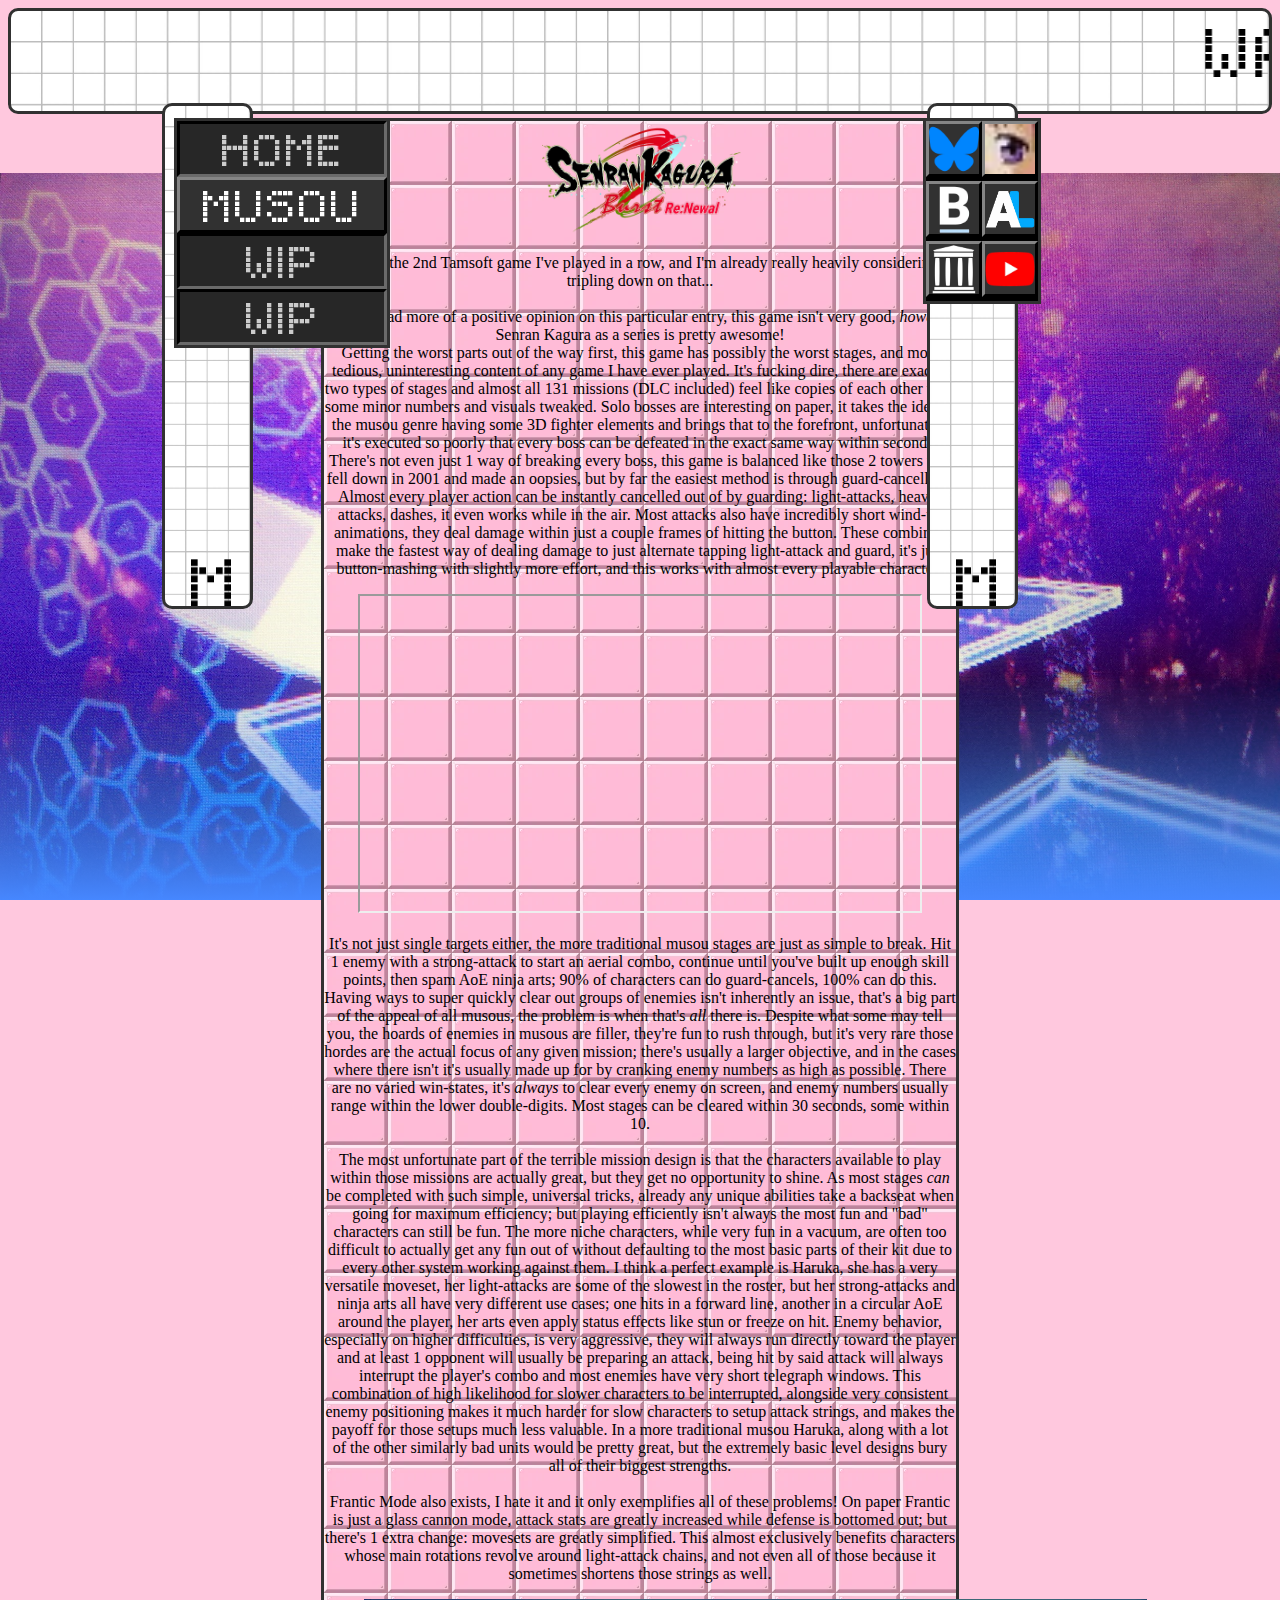
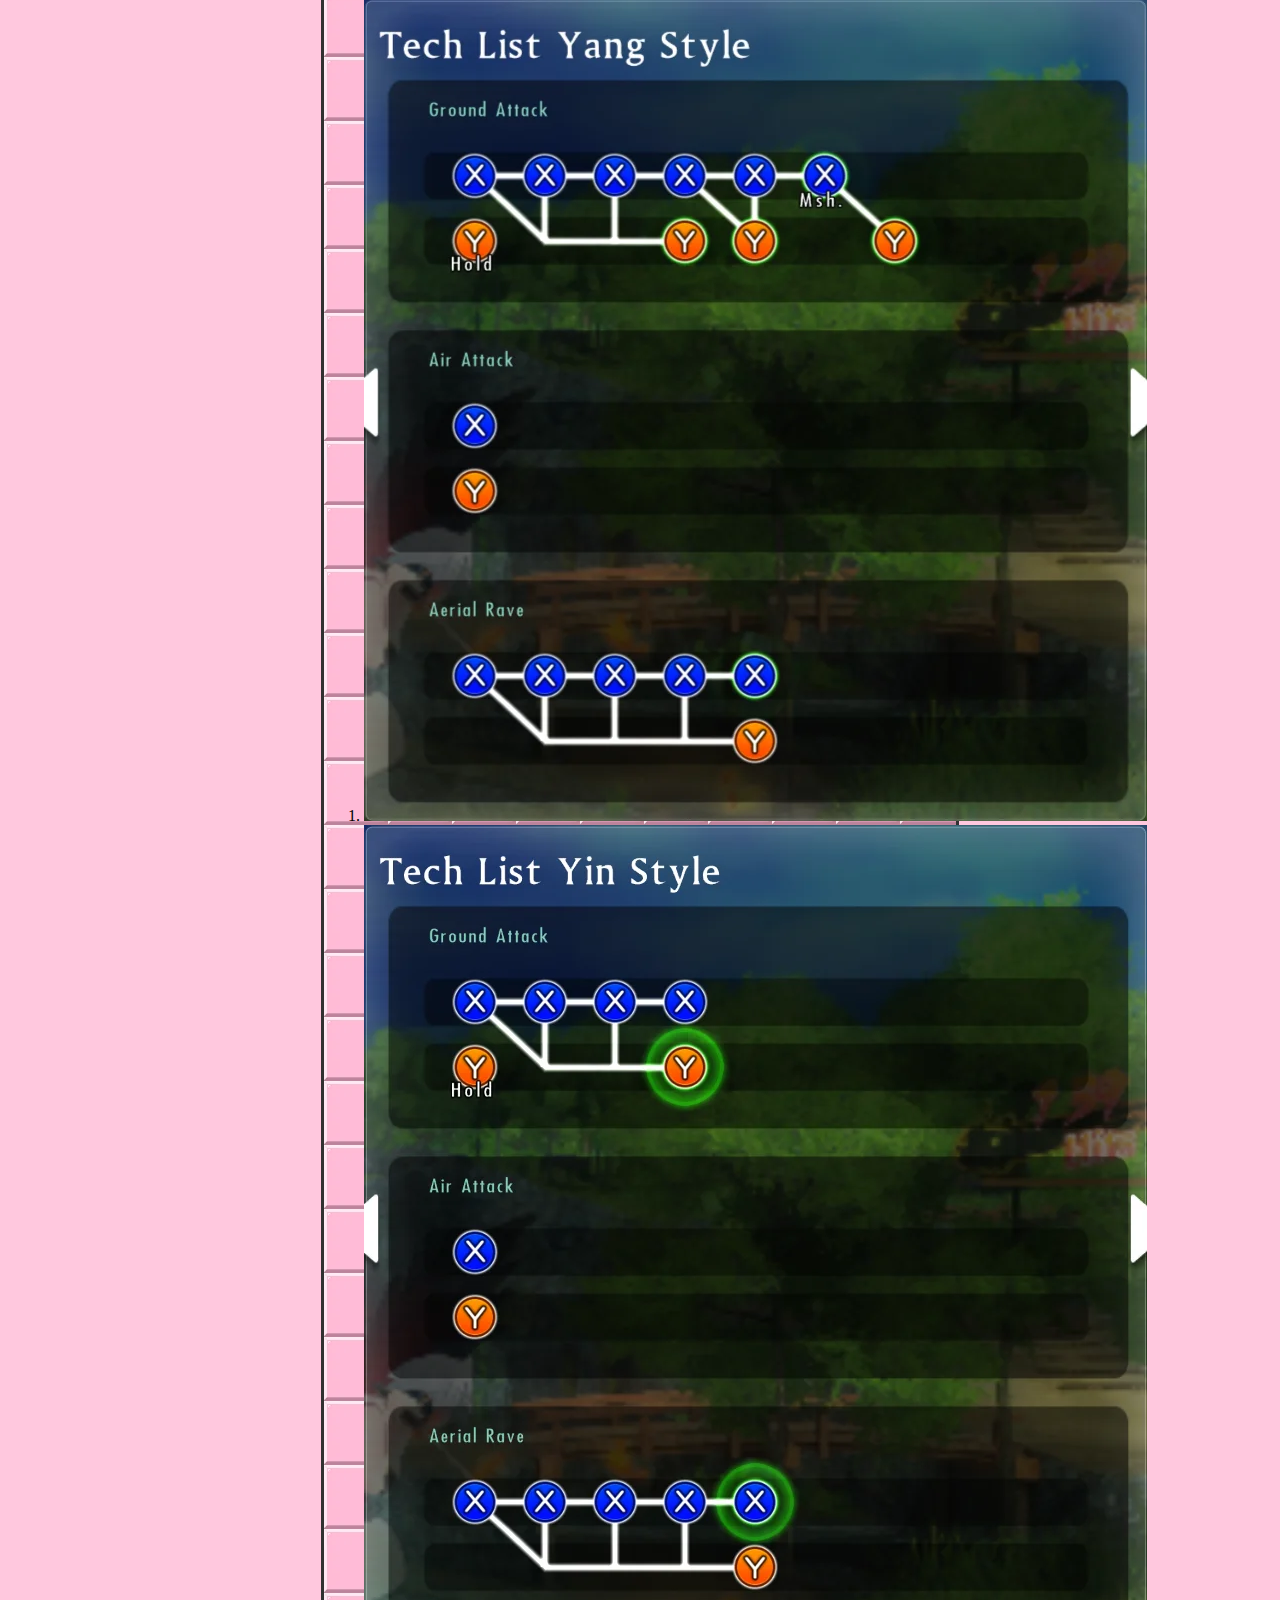
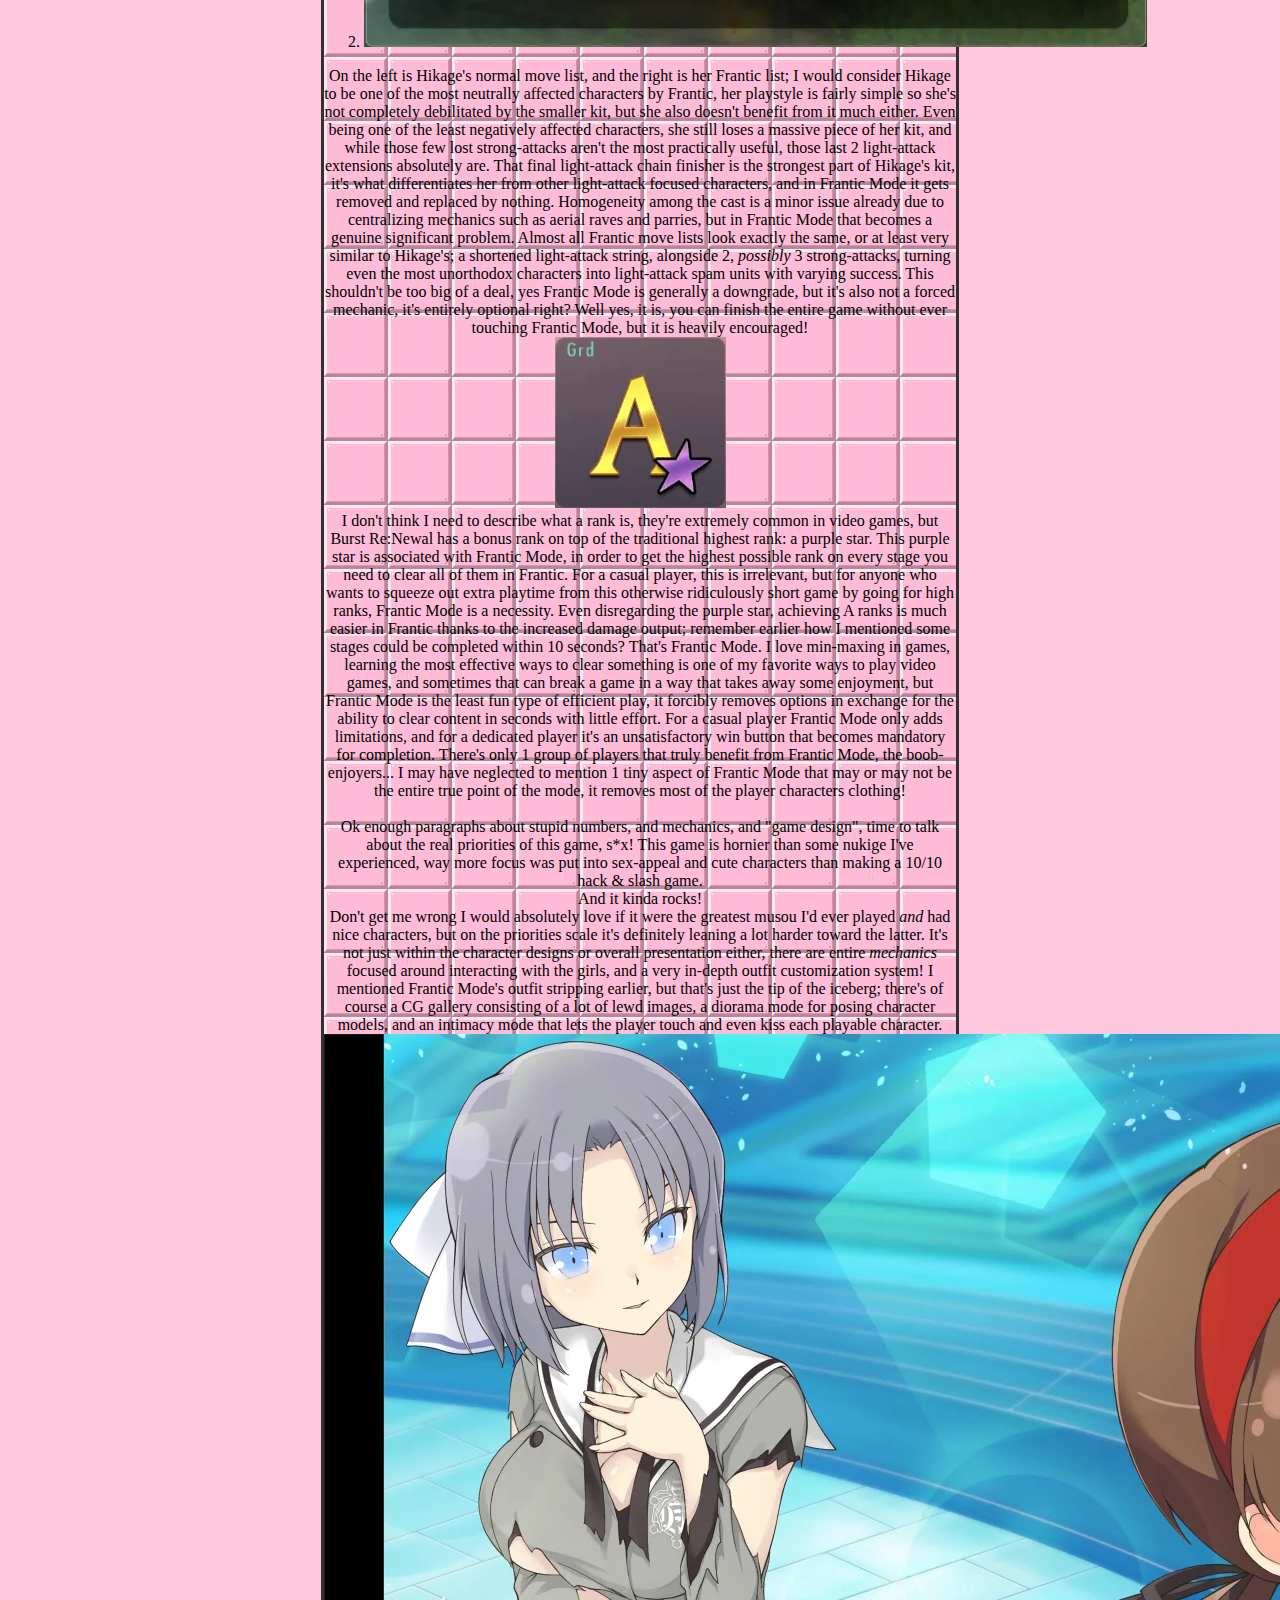
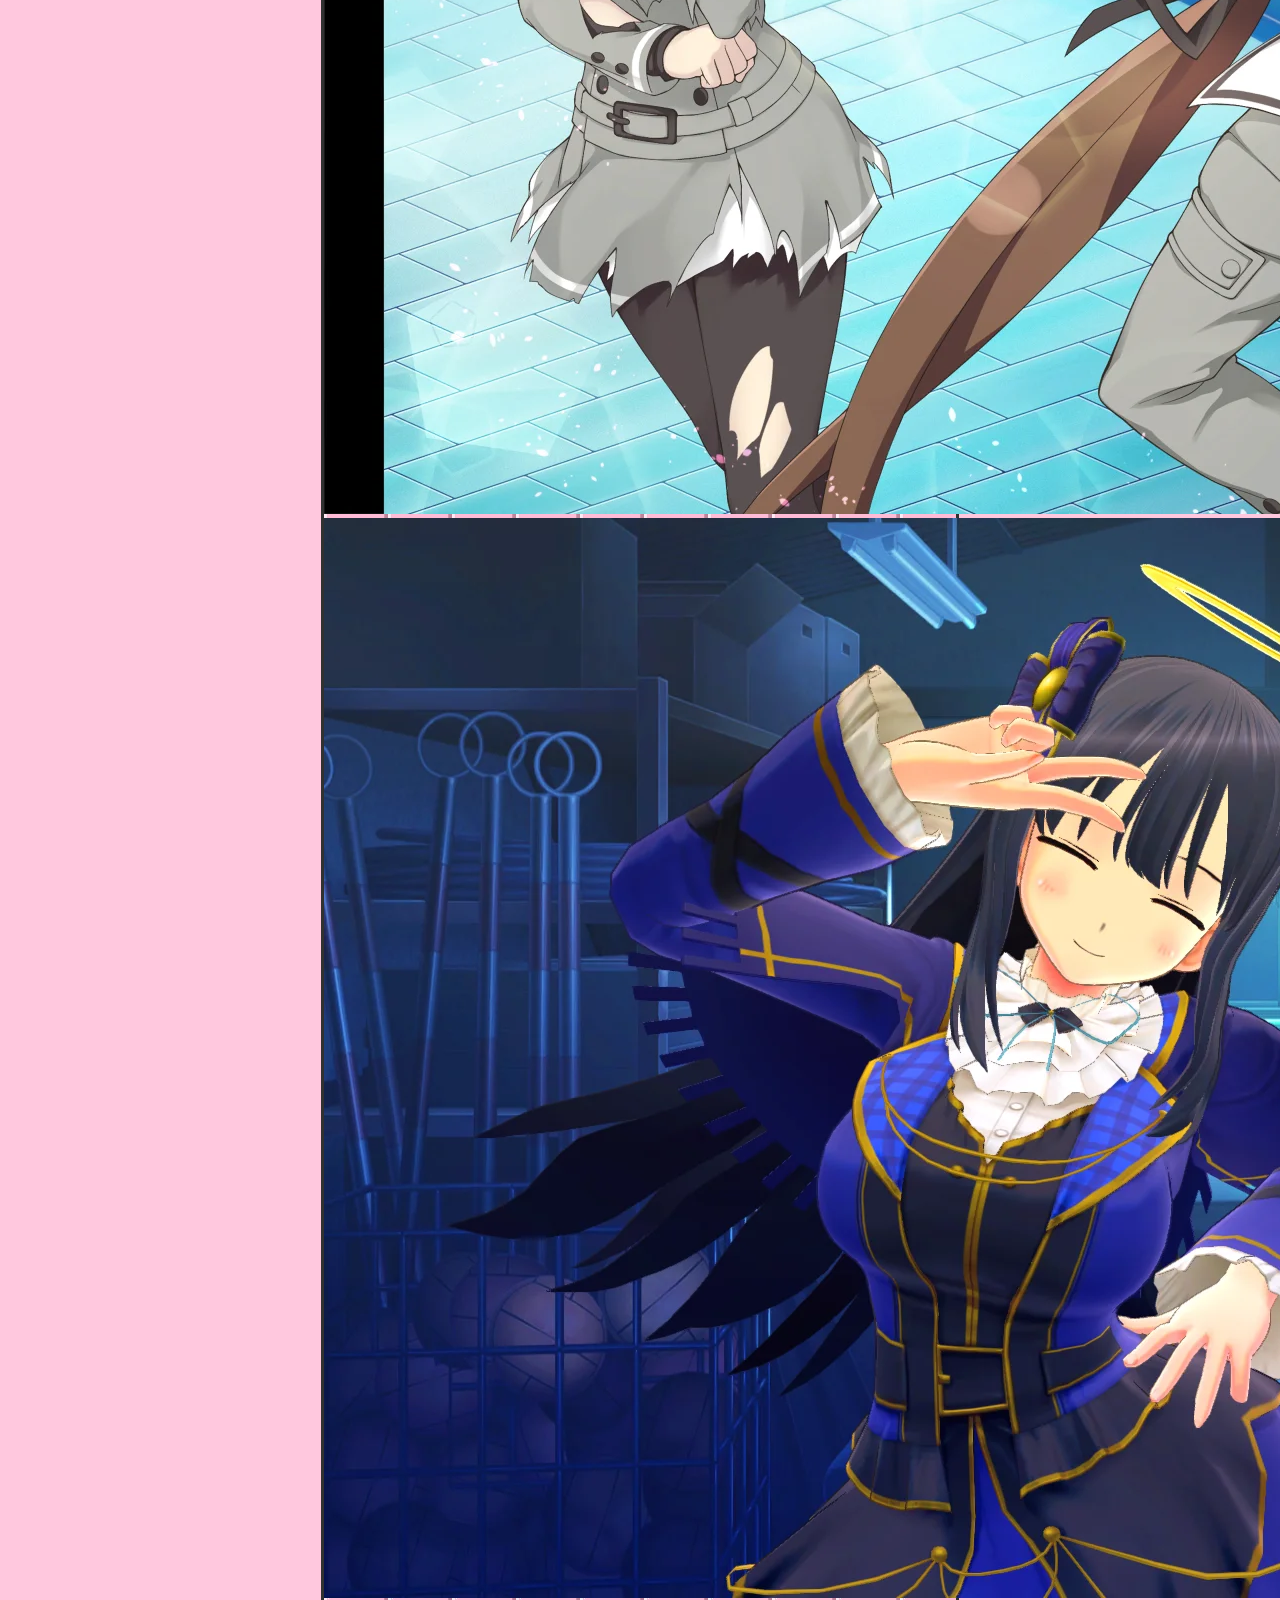
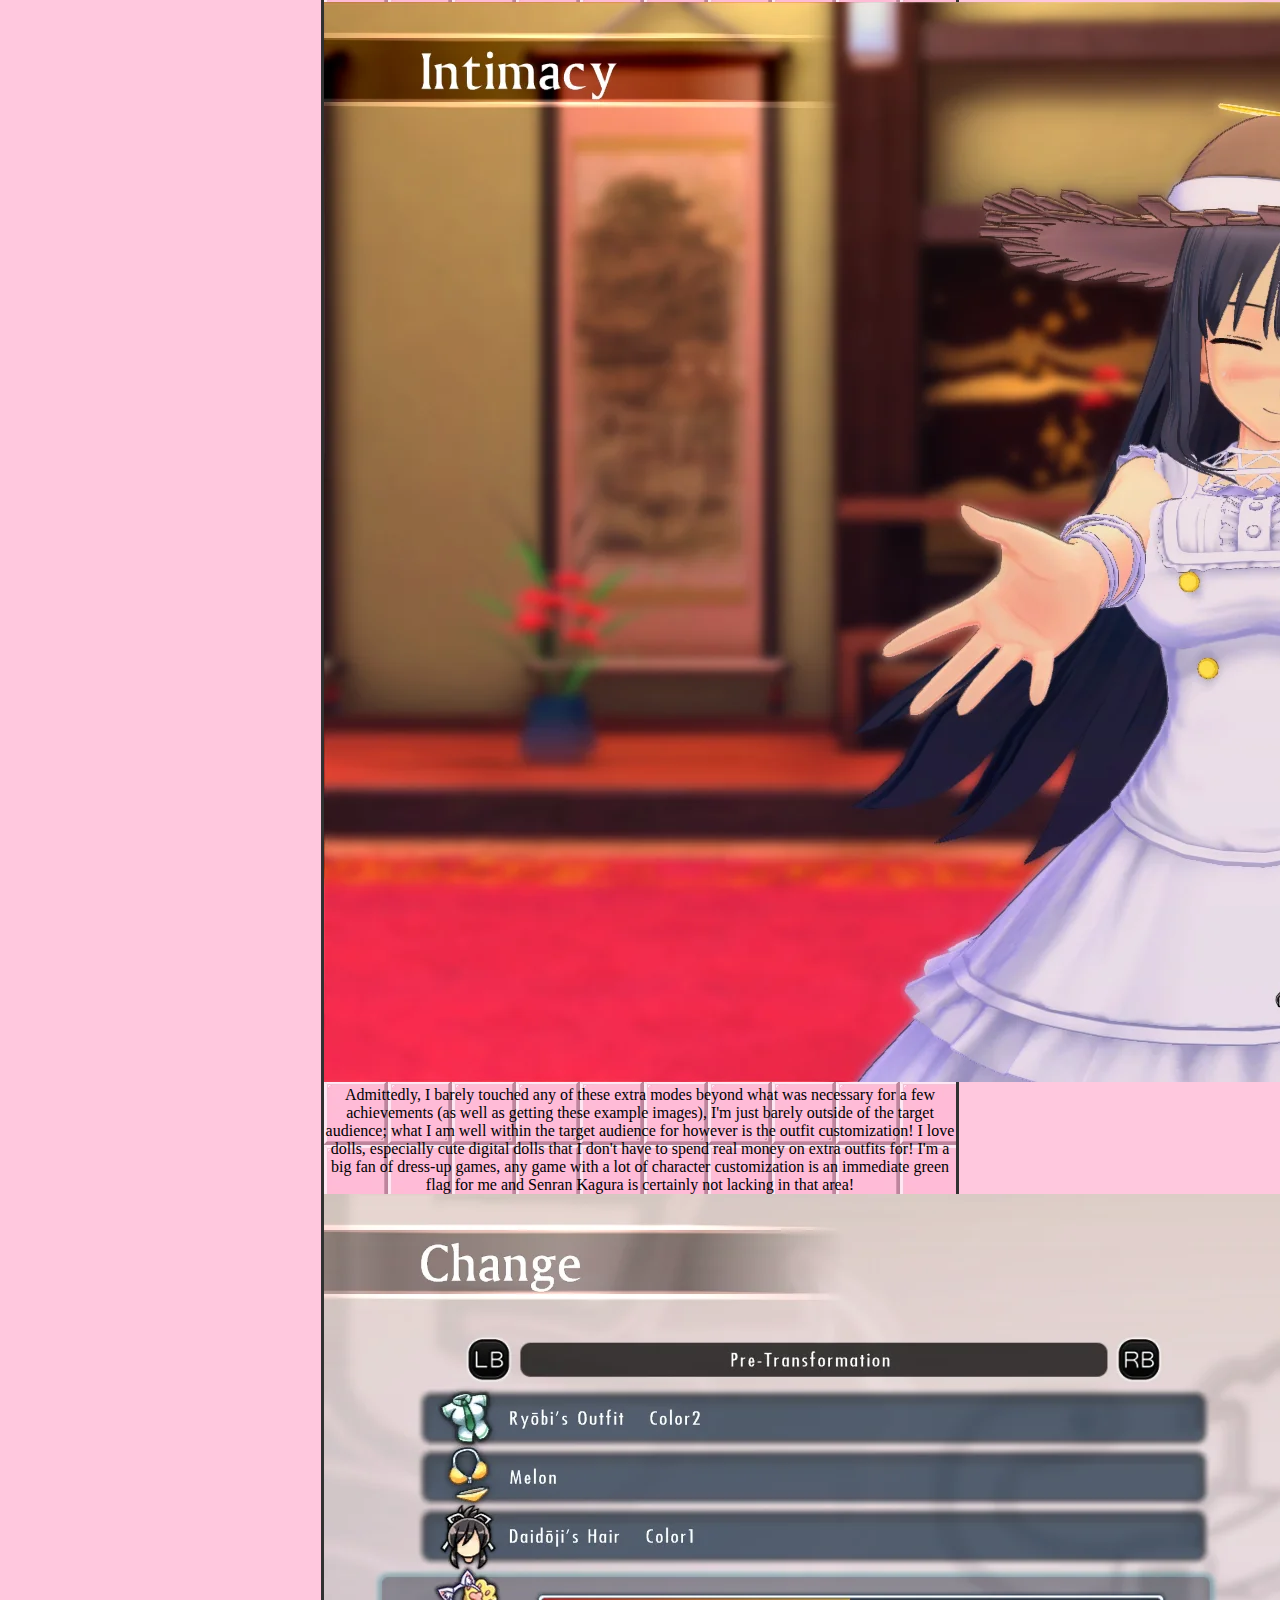
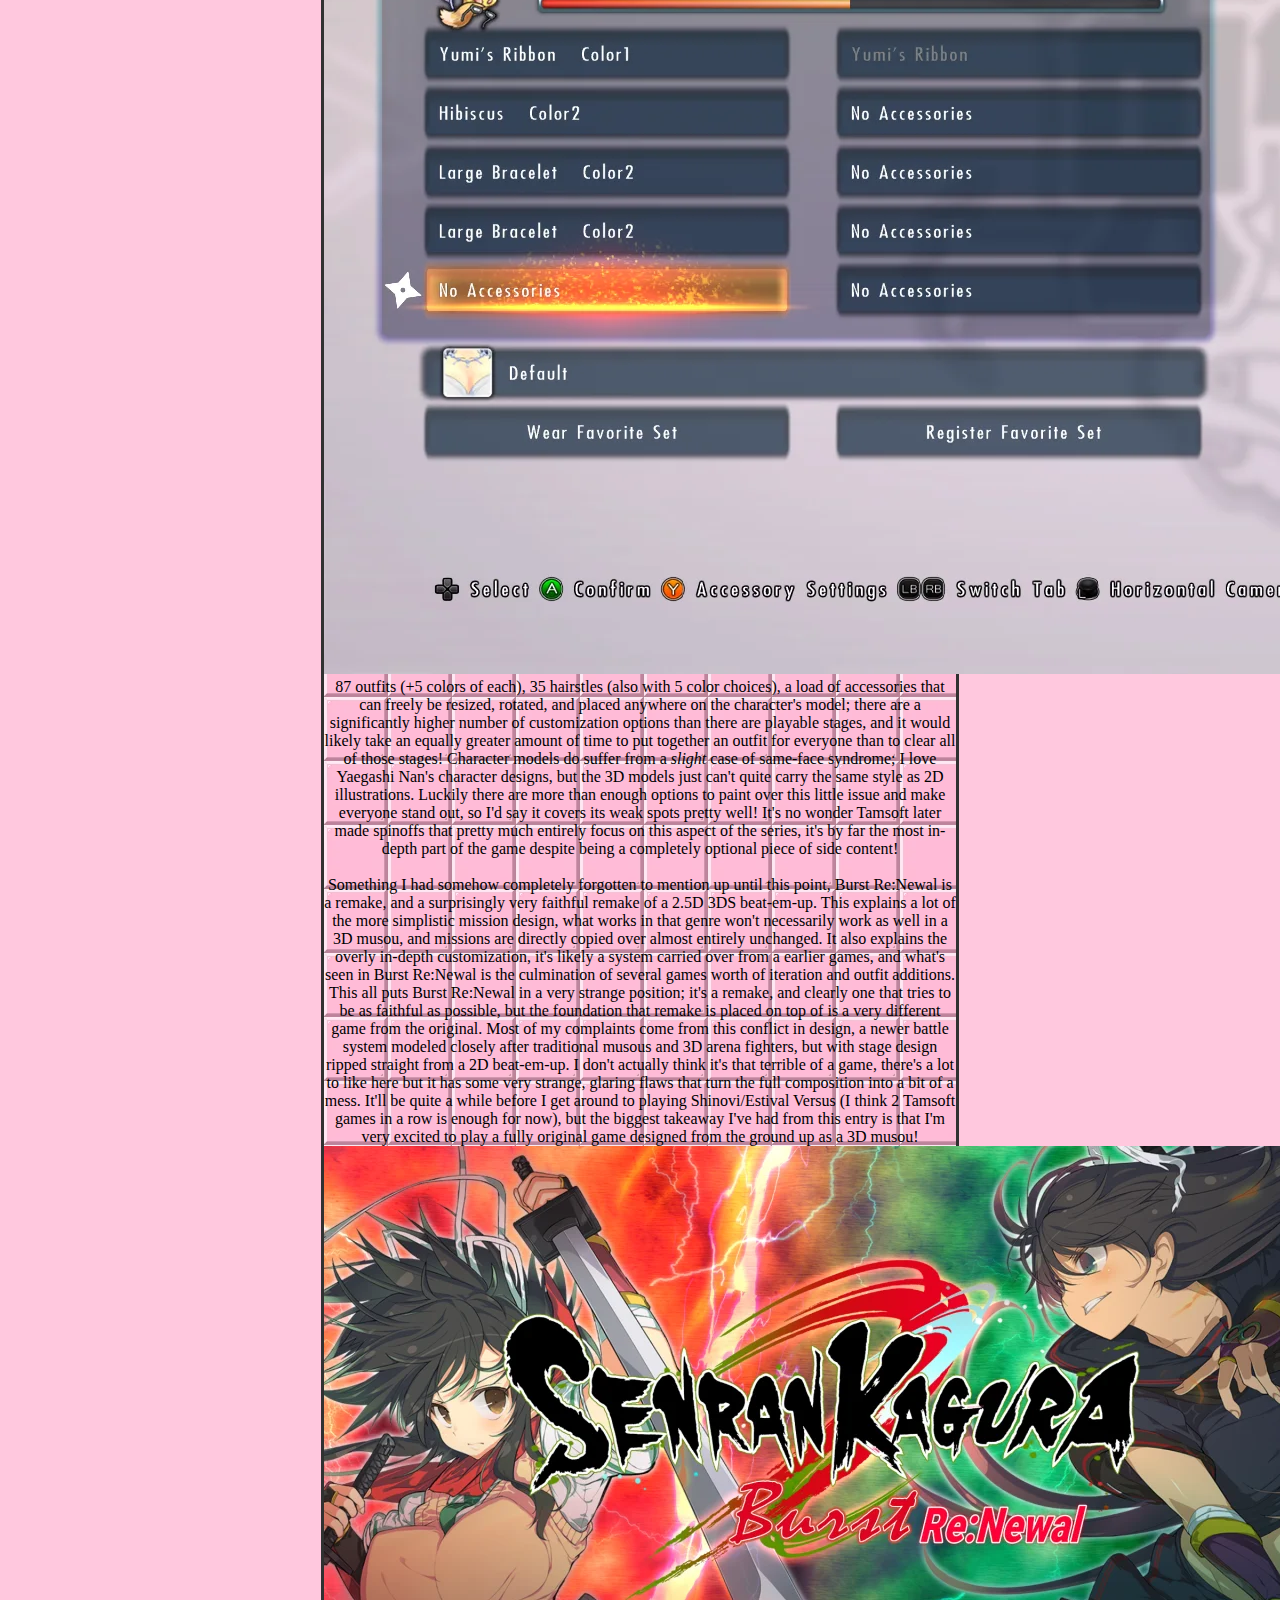
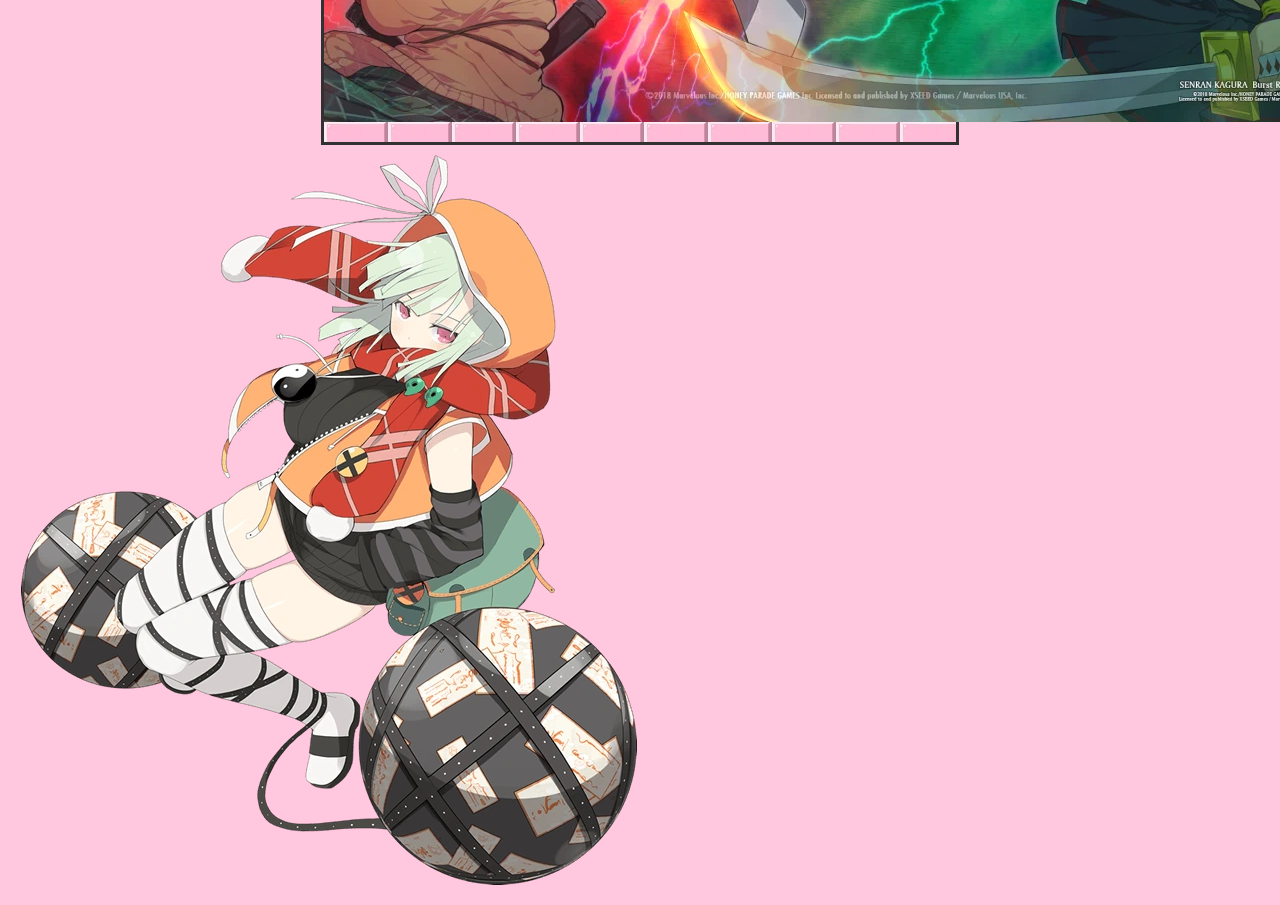
<file: musou-log/senran-kagura-burst-renewal.html>
<!doctype html>
<html>
    <head>
        <meta charset="utf-8">
        <meta name="author" content="Ilaiya">
        <meta name="description" content="Welcome to my rotting, maggot-infested hive where I speak way too over-verbosely about silly hack & slash video games!">
        <meta name="keywords" content="Musou, Dynasty Warriors, Big Zam, Insect-Human Hybrid Clothing Mending Tutorials, Umineko no Naku Koro ni Episode 3 Banquet of the Golden Witch Spoilers">
        <meta name="viewport" content="width=device-width, initial-scale=1.0">
        <title>The Musou Pits: Senran Kagura Burst Re:Newal</title>
        <link rel="icon" type="image/ico" href="../images/digimon-dot-3ds-vgmuseumcom.ico">
        <link rel="stylesheet" href="../css/styles.css">
    </head>
    
    <body>
        <header>
            <marquee class="marquee" 
            behavior="scroll" 
            direction="left">Warning! Warning! Under Constant Construction! Please Watch Your Step and Make Sure Not to Step on Any Stray Bricks!</marquee>
        </header>

        <main>
            <div class="sidebar"> <!--This is the sidebar and it's content-->
                <ol>
                    <a href="../index"><li>Home</li></a>
                    <a href="../musou"><li id="sidebar-active">Musou</li></a>
                    <a href="../images/magilou.webp"><li>WIP</li></a>
                    <a href="../images/magilou.webp"><li>WIP</li></a>
                </ol>
            </div>
            
            <div class="sidebar-right"> <!--This is the RIGHT sidebar and its content-->
                <ol>
                    <li><a href="https://bsky.app/profile/ilaiyarotted.com" target="_blank"><img src="../images/bluesky-icon.webp" width="35px"></a></li>
                    <li><a href="https://backloggd.com/u/Ilaiya/" target="_blank"><img src="../images/backloggd-icon.webp" width="35px"></a></li>
                    <li><a href="https://archive.org/details/@ilaiyayaya" target="_blank"><img src="../images/internet-archive-icon.webp" width="35px"></a></li>
                    <li><a href="https://vndb.org/u224402/ulist?vnlist=1" target="_blank"><img src="../images/vndb-icon.webp" width="35px"></a></li>
                    <li><a href="https://anilist.co/user/Ilaiya/" target="_blank"><img src="../images/anilist-icon.webp" width="35px"></a></li>
                    <li><a href="https://www.youtube.com/@Gurren5632" target="_blank"><img src="../images/youtube-icon.webp" width="35px"></a></li>
                    <!--<li><a href="https://www.twitch.tv/ilaiyayaya" target="_blank"><img src="../images/twitch-icon.webp" width="35px"></a></li>-->
                </ol>
            </div>

            <div class="main-text"> <!--This is just the text in the center are of the site-->
                <div class="logo">
                    <img src="../images/musou-logos/skbr-logo.webp" width="35%">
                </div>

                <div class="main-text-paragraph">
                    <p>This is the 2nd Tamsoft game I've played in a row, and I'm already really heavily considering tripling down on that...<br>
                        <br>
                        I wish I had more of a positive opinion on this particular entry, this game isn't very good, <em>however</em> Senran Kagura as a series is pretty awesome!<br>
                        Getting the worst parts out of the way first, this game has possibly the worst stages, and most tedious, uninteresting content of any game I have ever played.
                        It's fucking dire, there are exactly two types of stages and almost all 131 missions (DLC included) feel like copies of each other with some minor numbers and visuals tweaked.
                        Solo bosses are interesting on paper, it takes the idea of the musou genre having some 3D fighter elements and brings that to the forefront, unfortunately it's executed so poorly that every boss can be defeated in the exact same way within seconds.
                        There's not even just 1 way of breaking every boss, this game is balanced like those 2 towers that fell down in 2001 and made an oopsies, but by far the easiest method is through guard-cancelling.
                        Almost every player action can be instantly cancelled out of by guarding: light-attacks, heavy-attacks, dashes, it even works while in the air.
                        Most attacks also have incredibly short wind-up animations, they deal damage within just a couple frames of hitting the button.
                        These combined make the fastest way of dealing damage to just alternate tapping light-attack and guard, it's just button-mashing with slightly more effort, and this works with almost every playable character!
                            <div class="youtube"><iframe width="560px" height="315px" src="https://www.youtube.com/embed/YX1swvDYWjA?si=4-mR_zqxJMixoSlF&autoplay=1&mute=1&loop=1&playlist=YX1swvDYWjA"></iframe></div><br>
                        It's not just single targets either, the more traditional musou stages are just as simple to break.
                        Hit 1 enemy with a strong-attack to start an aerial combo, continue until you've built up enough skill points, then spam AoE ninja arts; 90% of characters can do guard-cancels, 100% can do this.
                        Having ways to super quickly clear out groups of enemies isn't inherently an issue, that's a big part of the appeal of all musous, the problem is when that's <em>all</em> there is.
                        Despite what some may tell you, the hoards of enemies in musous are filler, they're fun to rush through, but it's very rare those hordes are the actual focus of any given mission; there's usually a larger objective, and in the cases where there isn't it's usually made up for by cranking enemy numbers as high as possible.
                        There are no varied win-states, it's <em>always</em> to clear every enemy on screen, and enemy numbers usually range within the lower double-digits.
                        Most stages can be cleared within 30 seconds, some within 10.<br>
                        <br>
                        The most unfortunate part of the terrible mission design is that the characters available to play within those missions are actually great, but they get no opportunity to shine.
                        As most stages <em>can</em> be completed with such simple, universal tricks, already any unique abilities take a backseat when going for maximum efficiency; but playing efficiently isn't always the most fun and "bad" characters can still be fun.
                        The more niche characters, while very fun in a vacuum, are often too difficult to actually get any fun out of without defaulting to the most basic parts of their kit due to every other system working against them.
                        I think a perfect example is Haruka, she has a very versatile moveset, her light-attacks are some of the slowest in the roster, but her strong-attacks and ninja arts all have very different use cases; one hits in a forward line, another in a circular AoE around the player, her arts even apply status effects like stun or freeze on hit.
                        Enemy behavior, especially on higher difficulties, is very aggressive, they will always run directly toward the player and at least 1 opponent will usually be preparing an attack, being hit by said attack will always interrupt the player's combo and most enemies have very short telegraph windows.
                        This combination of high likelihood for slower characters to be interrupted, alongside very consistent enemy positioning makes it much harder for slow characters to setup attack strings, and makes the payoff for those setups much less valuable.
                        In a more traditional musou Haruka, along with a lot of the other similarly bad units would be pretty great, but the extremely basic level designs bury all of their biggest strengths.<br>
                        <br>
                        Frantic Mode also exists, I hate it and it only exemplifies all of these problems!
                        On paper Frantic is just a glass cannon mode, attack stats are greatly increased while defense is bottomed out; but there's 1 extra change: movesets are greatly simplified.
                        This almost exclusively benefits characters whose main rotations revolve around light-attack chains, and not even all of those because it sometimes shortens those strings as well.
                            <div class="side-by-side-img">
                                <ol>
                                    <li><img src="../images/burst-renewal-images/hikage-yang.webp" alt="Hikage's normal move list"></li>
                                    <li><img src="../images/burst-renewal-images/hikage-yin.webp" alt="Hikage's Frantic Mode move list"></li>
                                </ol>
                            </div>
                        On the left is Hikage's normal move list, and the right is her Frantic list; I would consider Hikage to be one of the most neutrally affected characters by Frantic, her playstyle is fairly simple so she's not completely debilitated by the smaller kit, but she also doesn't benefit from it much either.
                        Even being one of the least negatively affected characters, she still loses a massive piece of her kit, and while those few lost strong-attacks aren't the most practically useful, those last 2 light-attack extensions absolutely are.
                        That final light-attack chain finisher is the strongest part of Hikage's kit, it's what differentiates her from other light-attack focused characters, and in Frantic Mode it gets removed and replaced by nothing.
                        Homogeneity among the cast is a minor issue already due to centralizing mechanics such as aerial raves and parries, but in Frantic Mode that becomes a genuine significant problem.
                        Almost all Frantic move lists look exactly the same, or at least very similar to Hikage's; a shortened light-attack string, alongside 2, <em>possibly</em> 3 strong-attacks, turning even the most unorthodox characters into light-attack spam units with varying success.
                        This shouldn't be too big of a deal, yes Frantic Mode is generally a downgrade, but it's also not a forced mechanic, it's entirely optional right?
                        Well yes, it is, you can finish the entire game without ever touching Frantic Mode, but it is heavily encouraged!
                            <div class="small-img"><img src="../images/burst-renewal-images/a-rank.webp" alt="A rank with a purple star indicating a Frantic Mode clear"></div>
                        I don't think I need to describe what a rank is, they're extremely common in video games, but Burst Re:Newal has a bonus rank on top of the traditional highest rank: a purple star.
                        This purple star is associated with Frantic Mode, in order to get the highest possible rank on every stage you need to clear all of them in Frantic.
                        For a casual player, this is irrelevant, but for anyone who wants to squeeze out extra playtime from this otherwise ridiculously short game by going for high ranks, Frantic Mode is a necessity.
                        Even disregarding the purple star, achieving A ranks is much easier in Frantic thanks to the increased damage output; remember earlier how I mentioned some stages could be completed within 10 seconds? That's Frantic Mode.
                        I love min-maxing in games, learning the most effective ways to clear something is one of my favorite ways to play video games, and sometimes that can break a game in a way that takes away some enjoyment, but Frantic Mode is the least fun type of efficient play, it forcibly removes options in exchange for the ability to clear content in seconds with little effort.
                        For a casual player Frantic Mode only adds limitations, and for a dedicated player it's an unsatisfactory win button that becomes mandatory for completion.
                        There's only 1 group of players that truly benefit from Frantic Mode, the boob-enjoyers...
                        I may have neglected to mention 1 tiny aspect of Frantic Mode that may or may not be the entire true point of the mode, it removes most of the player characters clothing!<br>
                        <br>
                        Ok enough paragraphs about stupid numbers, and mechanics, and "game design", time to talk about the real priorities of this game, s*x!
                        This game is hornier than some nukige I've experienced, way more focus was put into sex-appeal and cute characters than making a 10/10 hack & slash game.<br>
                        And it kinda rocks!<br>
                        Don't get me wrong I would absolutely love if it were the greatest musou I'd ever played <em>and</em> had nice characters, but on the priorities scale it's definitely leaning a lot harder toward the latter.
                        It's not just within the character designs or overall presentation either, there are entire <em>mechanics</em> focused around interacting with the girls, and a very in-depth outfit customization system!
                        I mentioned Frantic Mode's outfit stripping earlier, but that's just the tip of the iceberg; there's of course a CG gallery consisting of a lot of lewd images, a diorama mode for posing character models, and an intimacy mode that lets the player touch and even kiss each playable character.
                            <div class="large-img"><img src="../images/burst-renewal-images/skbr-cg.webp" alt="A CG image of Ryona holding Ryobi with Yumi in the background. All of the characters have slightly ripped clothes."></div>
                            <div class="large-img"><img src="../images/burst-renewal-images/skbr-diorama.webp" alt="A screenshot of diorama mode with the characters Ryoki and Haruka standing side by side making peace signs."></div>
                            <div class="large-img"><img src="../images/burst-renewal-images/skbr-intimacy.webp" alt="A screenshot of diorama mode with Ryoki holding her hands out."></div>
                        Admittedly, I barely touched any of these extra modes beyond what was necessary for a few achievements (as well as getting these example images), I'm just barely outside of the target audience; what I am well within the target audience for however is the outfit customization!
                        I love dolls, especially cute digital dolls that I don't have to spend real money on extra outfits for!
                        I'm a big fan of dress-up games, any game with a lot of character customization is an immediate green flag for me and Senran Kagura is certainly not lacking in that area!
                            <div class="large-img"><img src="../images/burst-renewal-images/skbr-customization.webp" alt="An example screenshot of character customization options, showing of Naraku with an altered outfit, hairstyle, and several accessories."></div>
                        87 outfits (+5 colors of each), 35 hairstles (also with 5 color choices), a load of accessories that can freely be resized, rotated, and placed anywhere on the character's model; there are a significantly higher number of customization options than there are playable stages, and it would likely take an equally greater amount of time to put together an outfit for everyone than to clear all of those stages!
                        Character models do suffer from a <em>slight</em> case of same-face syndrome; I love Yaegashi Nan's character designs, but the 3D models just can't quite carry the same style as 2D illustrations.
                        Luckily there are more than enough options to paint over this little issue and make everyone stand out, so I'd say it covers its weak spots pretty well!
                        It's no wonder Tamsoft later made spinoffs that pretty much entirely focus on this aspect of the series, it's by far the most in-depth part of the game despite being a completely optional piece of side content!<br>
                        <br>
                        Something I had somehow completely forgotten to mention up until this point, Burst Re:Newal is a remake, and a surprisingly very faithful remake of a 2.5D 3DS beat-em-up.
                        This explains a lot of the more simplistic mission design, what works in that genre won't necessarily work as well in a 3D musou, and missions are directly copied over almost entirely unchanged.
                        It also explains the overly in-depth customization, it's likely a system carried over from a earlier games, and what's seen in Burst Re:Newal is the culmination of several games worth of iteration and outfit additions.<br>
                        This all puts Burst Re:Newal in a very strange position; it's a remake, and clearly one that tries to be as faithful as possible, but the foundation that remake is placed on top of is a very different game from the original.
                        Most of my complaints come from this conflict in design, a newer battle system modeled closely after traditional musous and 3D arena fighters, but with stage design ripped straight from a 2D beat-em-up.
                        I don't actually think it's that terrible of a game, there's a lot to like here but it has some very strange, glaring flaws that turn the full composition into a bit of a mess.
                        It'll be quite a while before I get around to playing Shinovi/Estival Versus (I think 2 Tamsoft games in a row is enough for now), but the biggest takeaway I've had from this entry is that I'm very excited to play a fully original game designed from the ground up as a 3D musou!
                            <div class="large-img"><a href="https://docs.google.com/document/d/e/2PACX-1vRS4TKiWx9HvCZ7dJkJPp2U0OA9PtlpW_3oeQ-fFfwS_p2FBCEnOMe6caFtIVkbPHIq89zKrIV6IT_i/pub" target="_blank"><img src="../images/burst-renewal-images/skbr-banner.webp" alt="Senran Kagura Burst Re:Newal title screen"></a></div>
                    </p>
                </div>
            </div>

            <div> <!--This is just for the vertical marquees-->
                <marquee class="marqueev" id="marqueevleft" behavior="scroll" direction="up">M<br>U<br>S<br>O<br>U<br></marquee>
                <marquee class="marqueev" id="marqueevright" behavior="scroll" direction="up">M<br>U<br>S<br>O<br>U<br></marquee>
            </div>

            <img class="bomb" src="../images/character-bomb/naraku-skbr.webp" alt="Naraku Senran Kagura">
        </main>
    </body>
</html>
</file>
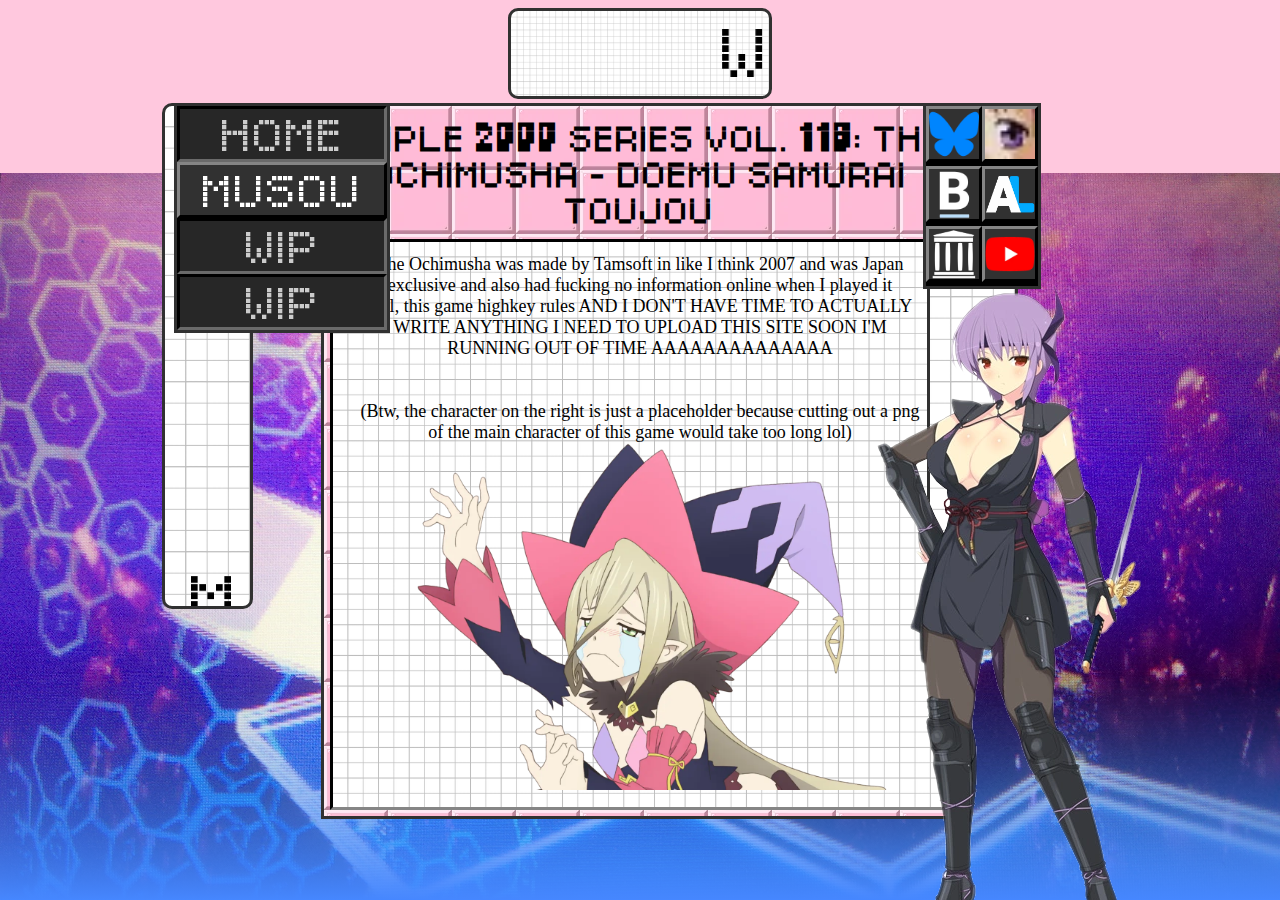
<file: musou-log/simple2000series-theochimusha.html>
<!doctype html>
<html>
    <head>
        <meta charset="utf-8">
        <meta name="author" content="Ilaiya">
        <meta name="description" content="Welcome to my rotting, maggot-infested hive where I speak way too over-verbosely about silly hack & slash video games!">
        <meta name="keywords" content="Musou, Dynasty Warriors, Big Zam, Insect-Human Hybrid Clothing Mending Tutorials, Umineko no Naku Koro ni Episode 3 Banquet of the Golden Witch Spoilers">
        <meta name="viewport" content="width=device-width, initial-scale=1.0">
        <title>The Musou Pits: Dynasty Warriors 2</title>
        <link rel="icon" type="image/ico" href="../images/digimon-dot-3ds-vgmuseumcom.ico">
        <link rel="stylesheet" href="../css/styles.css">
    </head>
    
    <body>
        <header>
            <marquee class="marquee" 
            behavior="scroll" 
            direction="left" 
            height="60px" 
            hspace="500px">Warning! Warning! Under Constant Construction! Please Watch Your Step and Make Sure Not to Step on Any Stray Bricks!</marquee>
        </header>

        <main>
            <div class="sidebar"> <!--This is the sidebar and it's content-->
                <ol>
                    <a href="../index"><li>Home</li></a>
                    <a href="../musou"><li id="sidebar-active">Musou</li></a>
                    <a href="../images/magilou.webp"><li>WIP</li></a>
                    <a href="../images/magilou.webp"><li>WIP</li></a>
                </ol>
            </div>
            
            <div class="sidebar-right"> <!--This is the RIGHT sidebar and its content-->
                <ol>
                    <li><a href="https://bsky.app/profile/ilaiyarotted.com" target="_blank"><img src="../images/bluesky-icon.webp" width="35px"></a></li>
                    <li><a href="https://backloggd.com/u/Ilaiya/" target="_blank"><img src="../images/backloggd-icon.webp" width="35px"></a></li>
                    <li><a href="https://archive.org/details/@ilaiyayaya" target="_blank"><img src="../images/internet-archive-icon.webp" width="35px"></a></li>
                    <li><a href="https://vndb.org/u224402/ulist?vnlist=1" target="_blank"><img src="../images/vndb-icon.webp" width="35px"></a></li>
                    <li><a href="https://anilist.co/user/Ilaiya/" target="_blank"><img src="../images/anilist-icon.webp" width="35px"></a></li>
                    <li><a href="https://www.youtube.com/@Gurren5632" target="_blank"><img src="../images/youtube-icon.webp" width="35px"></a></li>
                    <!--<li><a href="https://www.twitch.tv/ilaiyayaya" target="_blank"><img src="../images/twitch-icon.webp" width="35px"></a></li>-->
                </ol>
            </div>

            <div class="main-text"> <!--This is just the text in the center are of the site-->
                <h2>Simple 2000 Series Vol. 118: The Ochimusha - Doemu Samurai Toujou</h2>
                <div id="main-text-paragraph">
                    <p>The Ochimusha was made by Tamsoft in like I think 2007 and was Japan exclusive and also had fucking no information online when I played it
                        <br>
                        Ngl, this game highkey rules AND I DON'T HAVE TIME TO ACTUALLY WRITE ANYTHING I NEED TO UPLOAD THIS SITE SOON I'M RUNNING OUT OF TIME AAAAAAAAAAAAAA
                        <br>
                        <br>
                        <br>
                        (Btw, the character on the right is just a placeholder because cutting out a png of the main character of this game would take too long lol)
                        <br>
                        <a href="https://docs.google.com/document/d/e/2PACX-1vRpFxP4v8_uHbSzfscKQxLTC-kGpP7gagTM3_g7cykaCgEt5ONKazuEO2iZrvzNtUra3N_PCQjcCPUf/pub" target="_blank"><img src="../images/magilou.webp" width="500px"></a>
                    </p>
                </div>
            </div>

            <div> <!--This is just for the vertical marquees-->
                <marquee class="marqueev" id="marqueevleft" behavior="scroll" direction="up">M<br>U<br>S<br>O<br>U<br></marquee>
                <marquee class="marqueev" id="marqueevright" behavior="scroll" direction="up">M<br>U<br>S<br>O<br>U<br></marquee>
            </div>

            <img id="bomb" src="../images/ayane-doa-sk.webp" alt="Ayane DoA Senran Kagura THIS IS JUST A PLACEHOLDER I PROMISE PLEASE BELIEVE MEEEEEE">
        </main>
    </body>
</html>
</file>
<file: css/styles.css>
:root {
    background-attachment: fixed;
    background-color: #ffbcd6d0;
    background-image: linear-gradient(to bottom, rgba(255,153,153,0) 0%,rgba(255,153,153,0) 75%,rgb(70, 135, 255) 100%), url(../images/fate-extra-background.webp);
    background-position: bottom center;
    background-repeat: no-repeat;
    background-size: 100% auto;
    font-family: MS PGothic;
    font-size: medium;
}
@font-face {
    font-family: tamaconnecttype;
    src: url(../fonts/tamaconnecttype.ttf);
}

.marquee {
    background-color: #ffb7b7;
    background-image: url(../images/master-system-background.webp);
    background-size: 5%;
    border-style: solid;
    border-radius: 10px;
    border-color:#313131;
    font-family: 'tamaconnecttype';
    font-size: 50px;
    padding-bottom: 25px;
}
    .marqueev {
        background-color: #ffb7b7;
        background-image: url(../images/master-system-background.webp);
        background-size: 50%;
        border-style: solid;
        border-radius: 10px;
        border-color:#313131;
        font-family: 'tamaconnecttype';
        font-size: 50px;
        padding-left: 25px;
        height: 500px;
        width: 60px;
        position: fixed;
    }
    #marqueevleft {
        top: 103px;
        left: 162px;
    }
    #marqueevright {
        top: 103px;
        right: 262px;
    }

.sidebar { /*This is the LEFT sidebar itself*/
    border-style: solid;
    border-color: #313131;
    margin: 0px;
    margin-left: 13.6%;
    overflow: hidden;
    position: fixed;
    z-index: 1;
    left: 0;
}
    .sidebar ol { /*This is the left sidebar link stuff*/
        columns: 1;
        break-inside: avoid;
        column-gap: 0px;
        list-style: none;
        margin: 0px;
        padding: 0px;
    }
    .sidebar li { /*This is for what's inside the individual sidebar boxes*/
        width: 204px;
        height: 50px;
        background-color: #313131;
        border: inset #313131;
        text-align: center;
        filter: brightness(80%);
    }
    .sidebar a { /*This is for sidebar text itself*/
        font-family: tamaconnecttype;
        font-size: xx-large;
        color: white;
        text-decoration: none;
    }
        .sidebar a :hover { /*This is for what happens when a sidebar link is hovered over*/
            filter: brightness(90%);
        }
        .sidebar ol :active { /*This is for what happens when a sidebar link is clicked on*/
            border: outset #313131;
            filter: brightness(100%);
        }
            @-moz-document url-prefix() {
                .sidebar ol :active { /*This is for what happens when a sidebar link is clicked on SPECIFICALLY IN FIREFOX BECAUSE IT BUGS OUT OTHERWISE*/
                    border: none;
                    filter: brightness(100%);
                }
                .sidebar ol { /*This is the left sidebar link stuff IN FIREFOX ONLY TO FIX A BUG*/
                    background-color: #313131;
                }
            }
        .sidebar li :active { /*This is just to prevent the text within the boxes getting their own border when clicked on*/
            border: none;
        }
        #sidebar-active { /*Page link that is currently active*/
            border: outset #313131;
            filter: brightness(100%);
        }

.sidebar-right { /*This is the RIGHT sidebar box*/
    border-style: solid;
    border-color: #313131;
    margin: 0%;
    margin-right: 18.7%;
    background-color:black;
    overflow: hidden;
    position: fixed;
    z-index: 1;
    right:0;
}
    .sidebar-right ol { /*This is for the links within the right sidebar*/
        columns: 2;
        break-inside: avoid;
        column-gap: 0%;
        list-style: none;
        margin: 0%;
        padding: 0%;
    }
    .sidebar-right img {
        width: 50px;
        border: outset #313131;
        background-color: #313131;
    }
        .sidebar-right a :hover {
            background-color: #212121;
        }
        .sidebar-right a :active {
            border-style: inset;
            background-color: #212121;
            filter: brightness(80%);
        }

.main-text { /*This is for the main center text box*/
    background-image: url(../images/background-block-pink.webp);
    border-style: solid;
    border-color: #313131;
    margin: auto;
    text-align: center;
    width: 50%;
    height: 50%;
}
        .main-text h2 {
            font-family: tamaconnecttype;
            margin: 2%;
            margin-right: 1%;
            margin-left: 1%;
        }
    #main-text-paragraph {
        margin: 1%;
        padding-left: 1%;
        padding-right: 1%;
        border: inset #313131;
        overflow-wrap: break-word;
        background-color: #ffbcd6;
        background-image: url(../images/master-system-background.webp);
        background-size: 5%;
    }
        #main-text-paragraph h3 {
            font-size: x-large;
            margin: 2%;
        }
        #main-text-paragraph p {
            margin: 2%;
            font-size: large;
        }
    #main-text-paragraph-right {
        float: right;
        margin: 1%;
        margin-top: 0%;
        width: 590px;
        padding: 1%;
        padding-bottom: 0%;
        padding-top: 0%;
        border: inset #313131;
        overflow-wrap: break-word;
        background-color: #ffbcd6;
        background-image: url(../images/master-system-background.webp);
        background-size: 5%;
    }

.scrollbox { /*This is for scrollboxes*/
    background-image: url(../images/master-system-background.webp);
    background-size: 10%;
    border: solid #313131;
    margin: 1%;
    margin-right: 0%;
    margin-top: 0%;
    overflow: break-word;
    height: 550px;
    width: 30%;
    font-family: MS PGothic;
    font-size: small;
    padding: 1%;
    padding-top: 0%;
    padding-bottom: 0%;
}
    .scrollbox hr { /*This is to change the line break between updates within the scrollbox*/
        border: inset #313131;
        height: 0;
        width: 95%;
    }

.musou-thumbnail img {
    columns: 4;
    break-inside: avoid;
    width: 200px;
    height: 267px;
    border-style: solid;
    border-color: #313131;
    margin: 1%;
}

#bomb {
    position: fixed;
    right: 10%;
    top: 30%;
    z-index: 1;
    max-width: 500px;
}
    #bomb:hover { /*This is what happens when you hover over the character images*/
        opacity: 0.35;
    }
</file>
